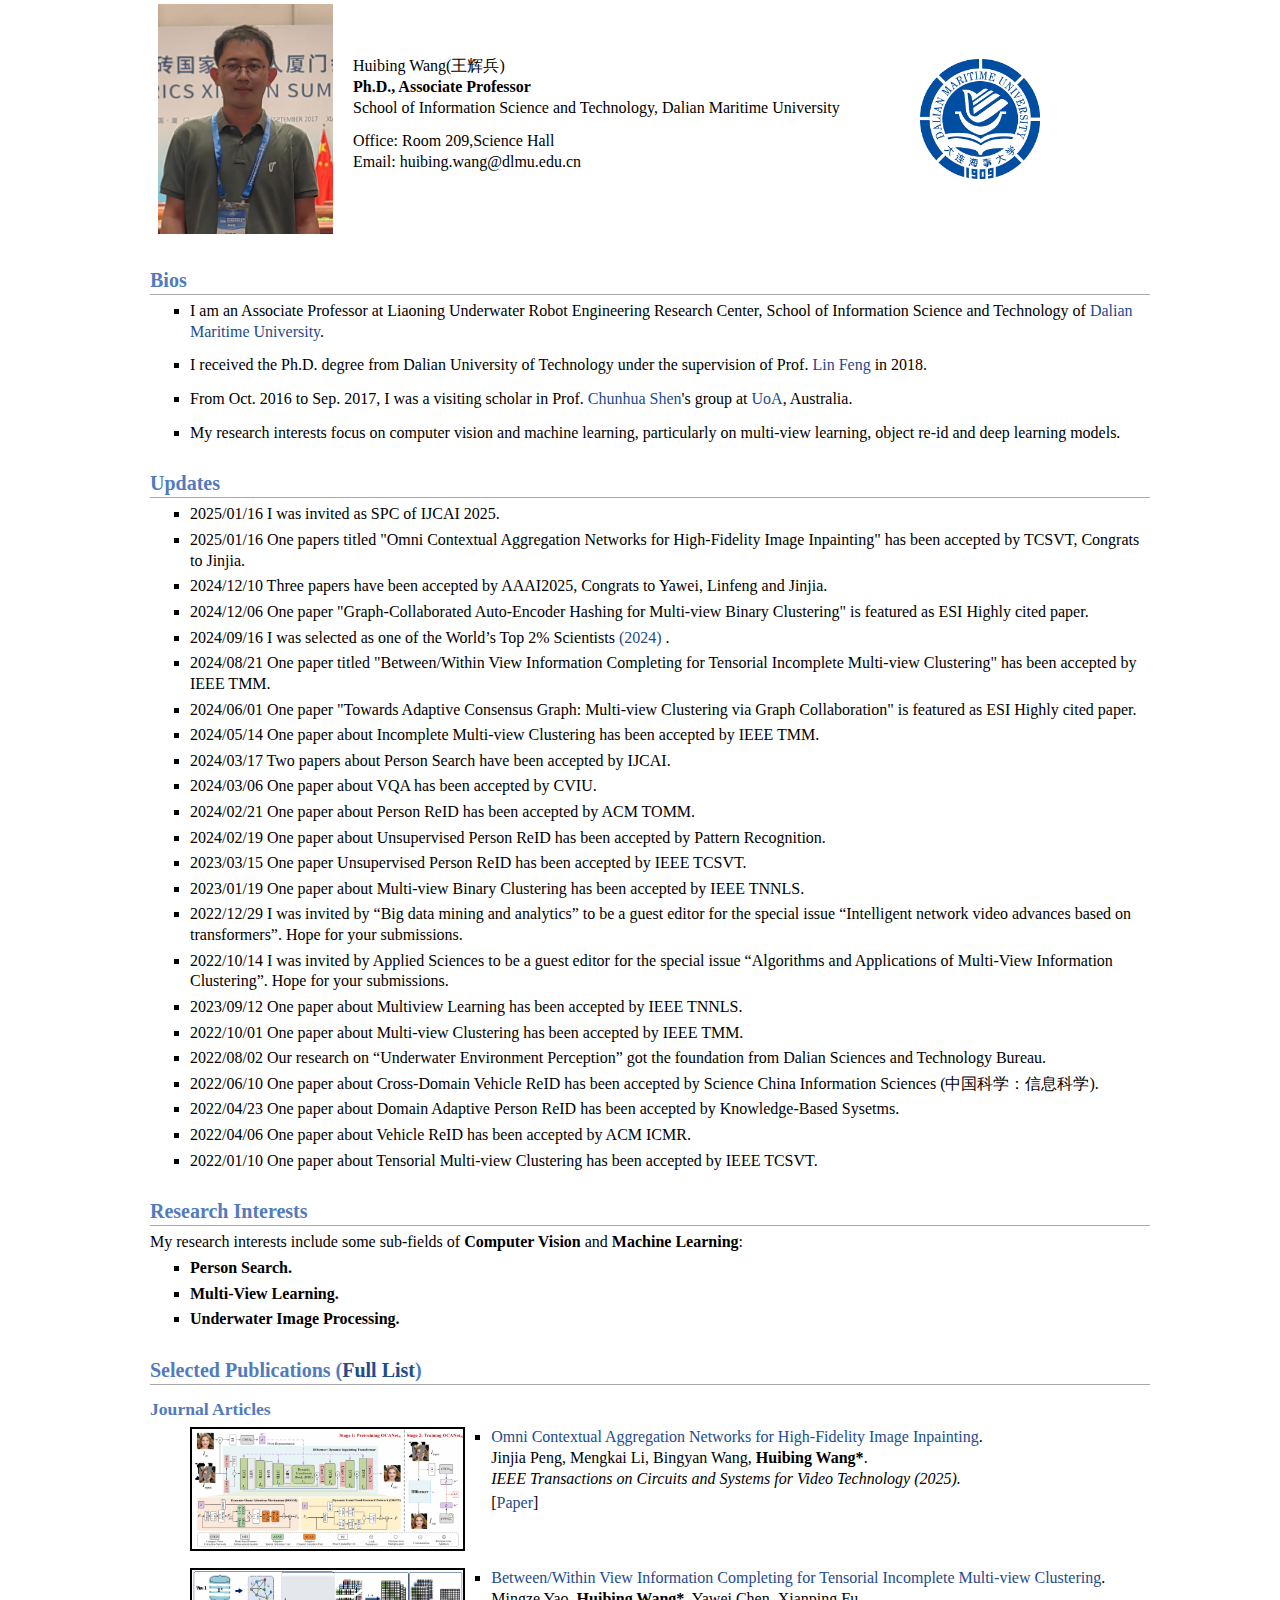
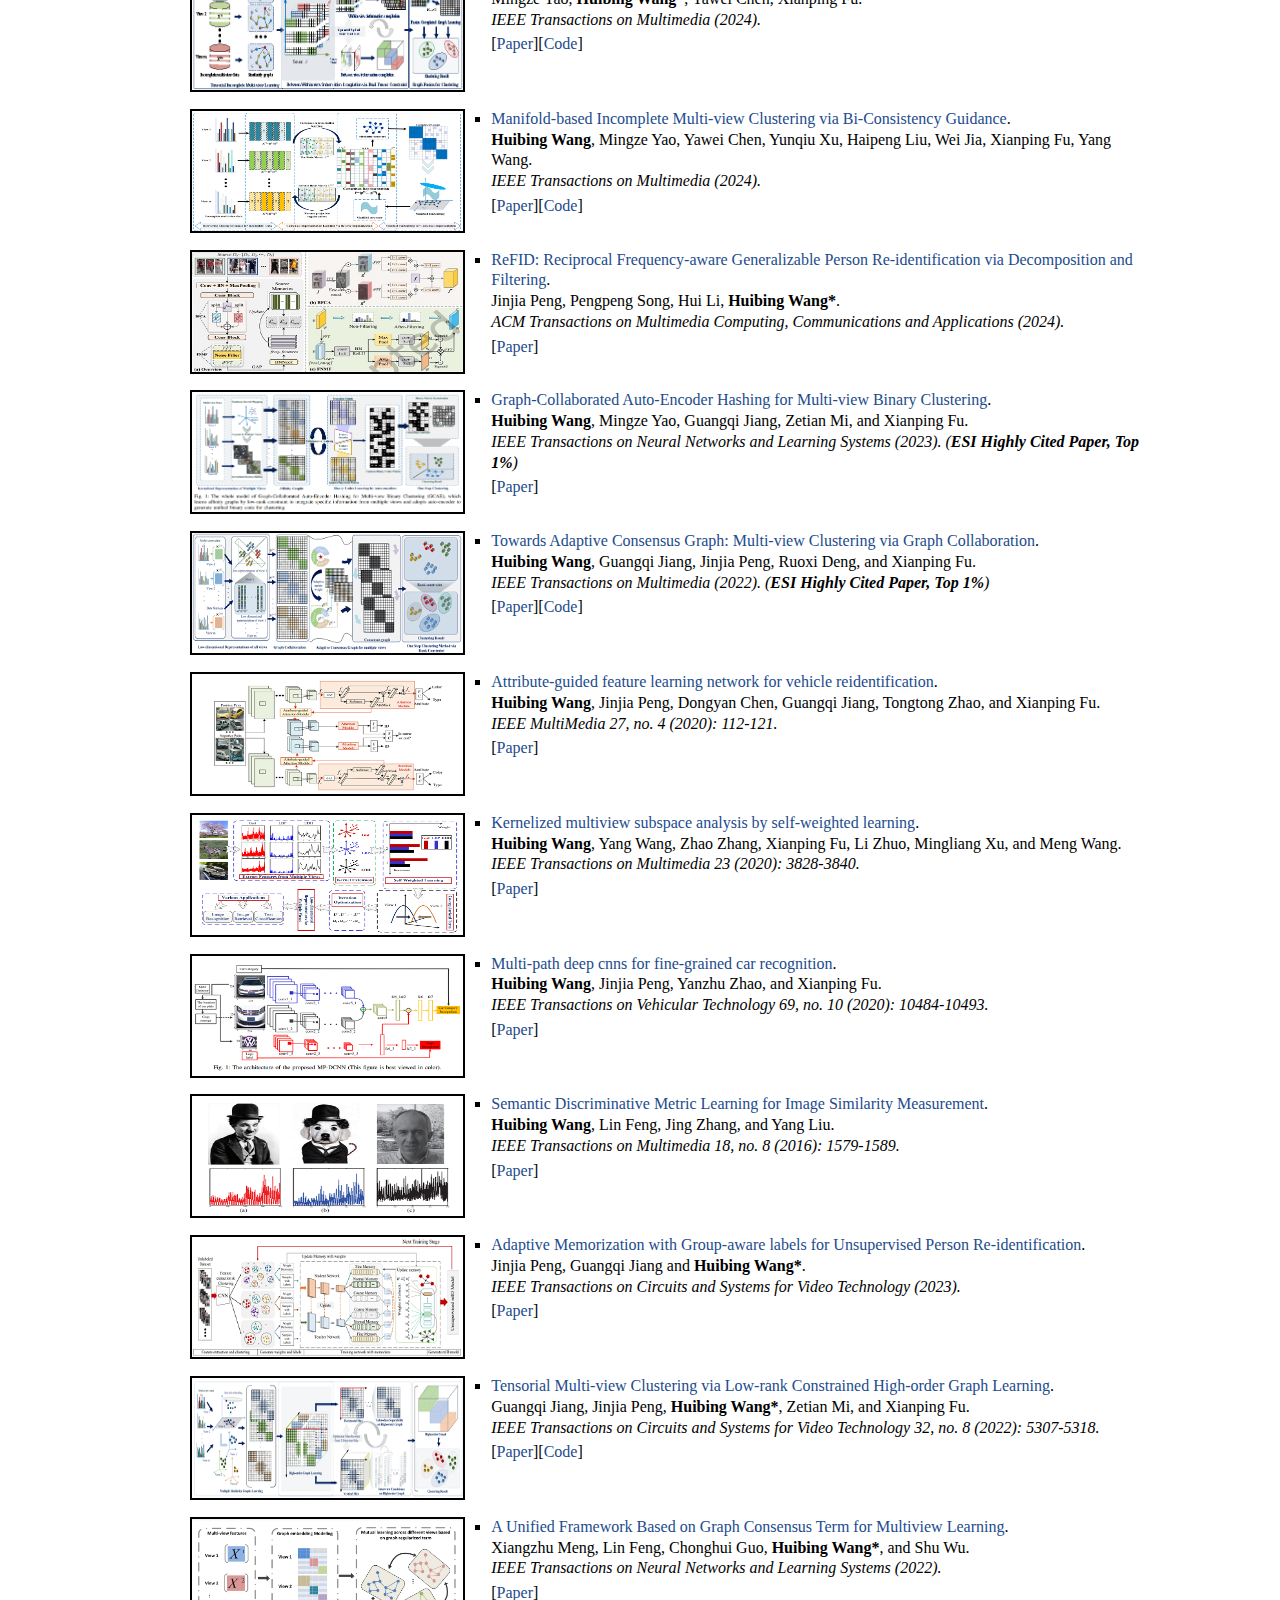
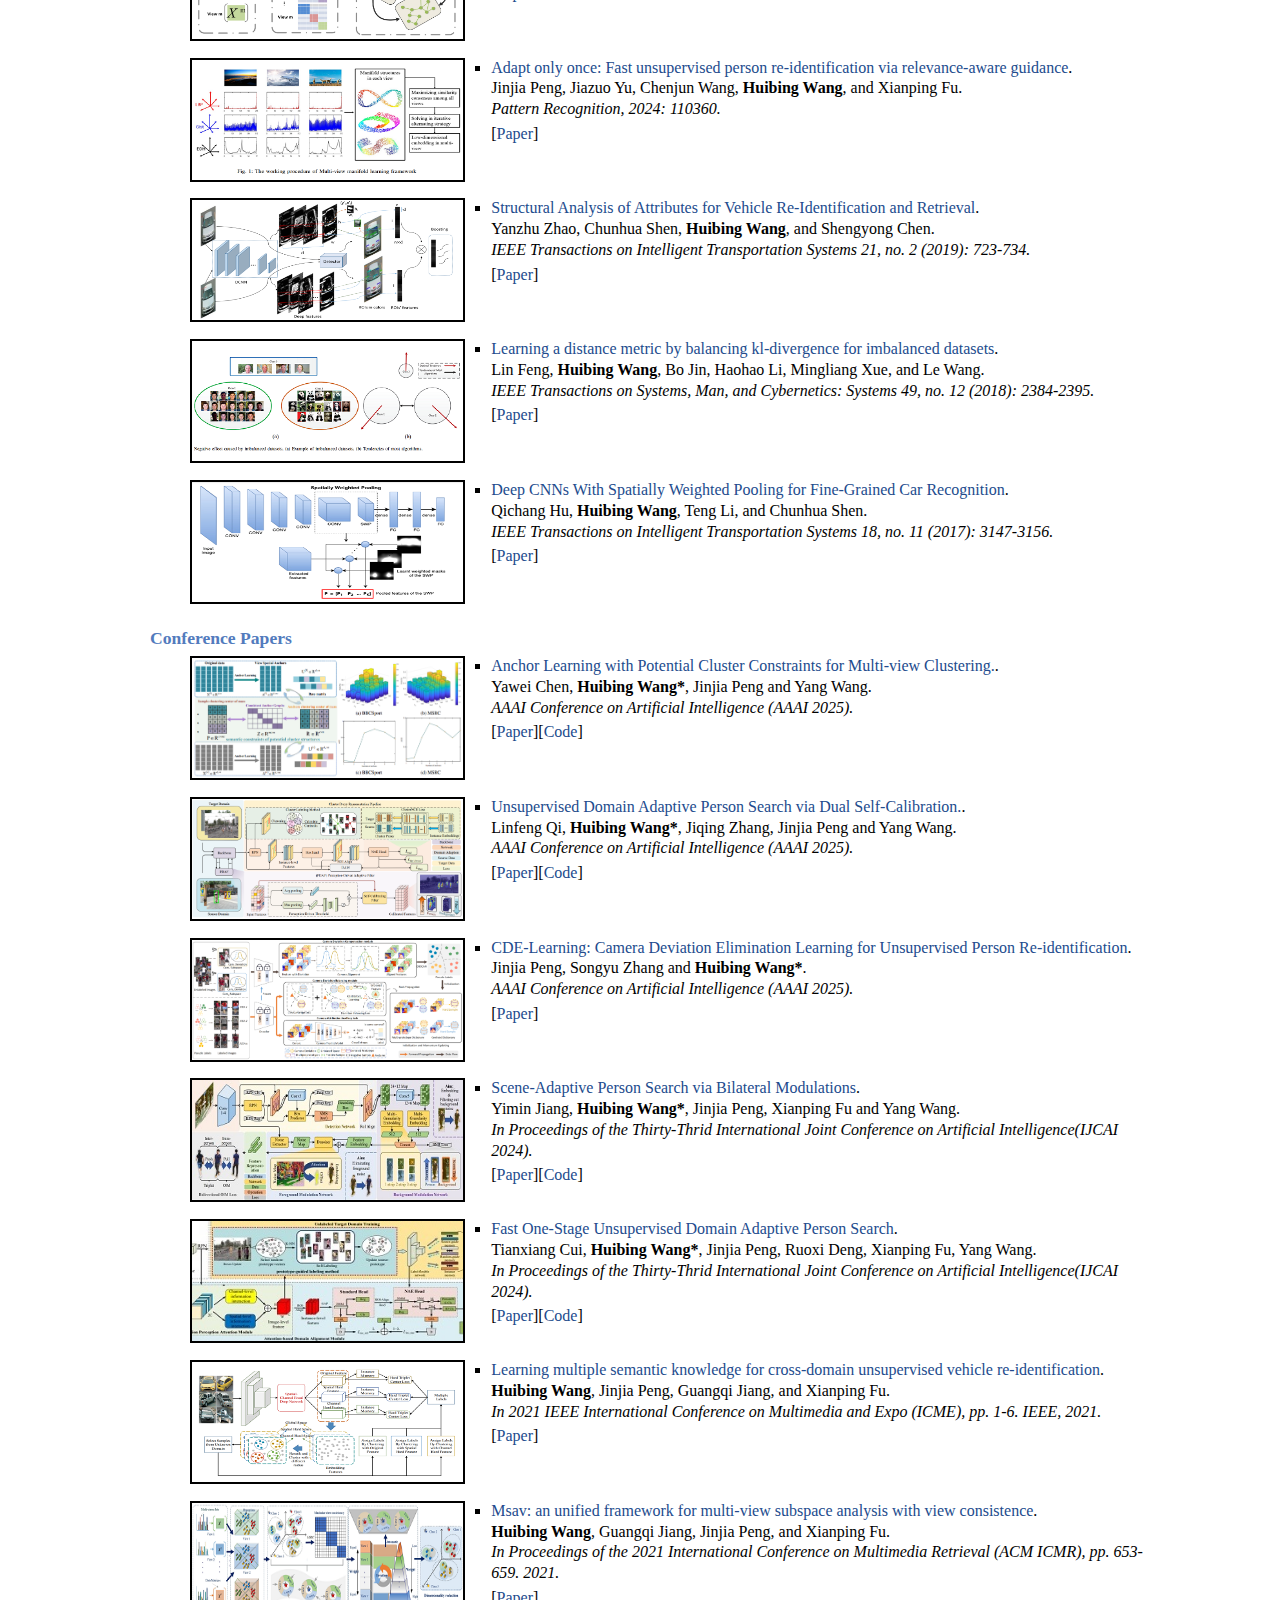
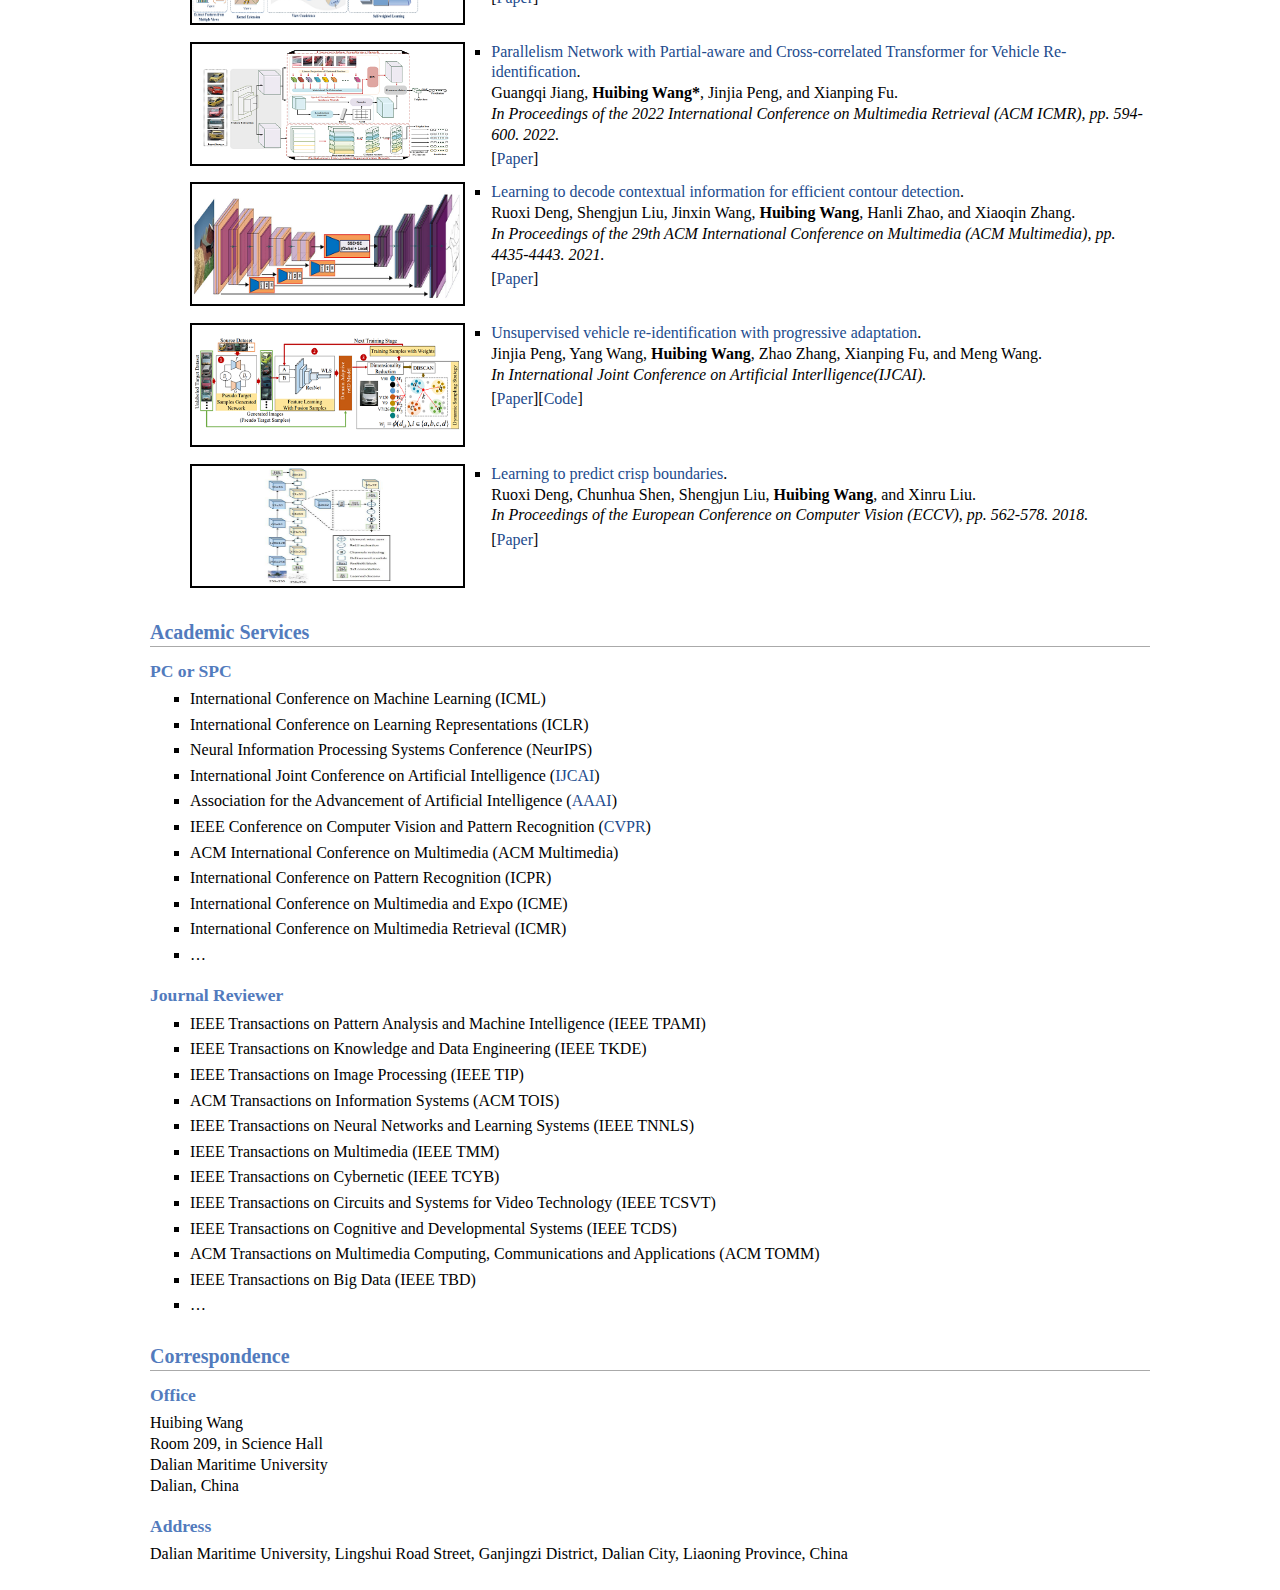
<file: index.html>
<!DOCTYPE html PUBLIC "-//W3C//DTD XHTML 1.1//EN"
  "http://www.w3.org/TR/xhtml11/DTD/xhtml11.dtd">
<html xmlns="http://www.w3.org/1999/xhtml" xml:lang="en">
<head>
<meta name="generator" content="jemdoc, see http://jemdoc.jaboc.net/" />
<meta http-equiv="Content-Type" content="text/html;charset=utf-8" />
<link rel="stylesheet" href="jemdoc.css" type="text/css" />
<title>Huibing Wang（王辉兵）</title>
</head>
<body>
<table summary="Table for page layout." id="tlayout">
<tr valign="top">
<!--td id="layout-menu">
<div class="menu-category">Huibing Wang</div>
<div class="menu-item"><a href="index.html" class="current">Home</a></div>
<div class="menu-category">Research</div>
<div class="menu-item"><a href="papers.html">Papers</a></div>
<div class="menu-item"><a href="Funding.html">Funding</a></div>
</td-->
<td id="layout-content">
<!--<div id="toptitle">-->
<!--h1>Huibing Wang（王辉兵）</h1-->
<!--</div>-->
<table class="imgtable"><tr>
    <td><img src="images/whb1.jpg" alt="wanghb" width="175px" height="230px" />&nbsp;</td>
    <td align="left"><p>Huibing Wang(王辉兵)<br />
        <b>Ph.D., Associate Professor</b><br />
        School of Information Science and Technology, Dalian Maritime University&nbsp;&nbsp;&nbsp;&nbsp;&nbsp;&nbsp;&nbsp;&nbsp;&nbsp;&nbsp;&nbsp;&nbsp;&nbsp;&nbsp;&nbsp;&nbsp;<br /></p>
        <p>Office: Room 209,Science Hall<br />
        Email: huibing.wang@dlmu.edu.cn<br /></p>
    </td>
    <td><a href="https://www.dlmu.edu.cn/"><img src="images/dlmu_logo.jpg" alt="dlhs" width="120px" height="120px" />&nbsp;</a></td>
</tr></table>

<h2>Bios</h2>
<ul>
<li><p>I am an Associate Professor at Liaoning Underwater Robot Engineering Research Center, School of Information Science and Technology of <a href="https://www.dlmu.edu.cn/">Dalian Maritime University</a>.</p>
</li>
</ul>
<ul>
<li><p>I received the Ph.D. degree from Dalian University of Technology under the supervision of Prof. <a href="http://faculty.dlut.edu.cn/fenglin/zh_CN/index.htm">Lin Feng</a> in 2018. </p>
</li>
</ul>
<ul>
<li><p>From Oct. 2016 to Sep. 2017, I was a visiting scholar in Prof. <a href="http://cs.adelaide.edu.au/~chhshen/">Chunhua Shen</a>'s group at <a href="https://www.adelaide.edu.au/">UoA</a>, Australia.</p>
</li>
</ul>
<ul>
<li><p>My research interests focus on computer vision and machine learning, particularly on multi-view learning, object re-id and deep learning models.</p>
</li>
</ul>







<h2>Updates</h2>
<ul>
  <li>
        <p>2025/01/16 I was invited as SPC of IJCAI 2025.</p>
    </li> 
  <li>
        <p>2025/01/16 One papers titled "Omni Contextual Aggregation Networks for High-Fidelity Image Inpainting" has been accepted by TCSVT, Congrats to Jinjia.</p>
    </li>
    <li>
        <p>2024/12/10 Three papers have been accepted by AAAI2025, Congrats to Yawei, Linfeng and Jinjia.</p>
    </li>
    <li>
        <p>2024/12/06 One paper "Graph-Collaborated Auto-Encoder Hashing for Multi-view Binary Clustering" is featured as ESI Highly cited paper.</p>
    </li>
    <li>
        <p>2024/09/16 I was selected as one of the World’s Top 2% Scientists <a href="https://elsevier.digitalcommonsdata.com/datasets/btchxktzyw/7">(2024) </a>.</p>
    </li>
    <li>
        <p>2024/08/21 One paper titled "Between/Within View Information Completing for Tensorial Incomplete Multi-view Clustering" has been accepted by IEEE TMM.</p>
    </li>
    <li>
        <p>2024/06/01 One paper "Towards Adaptive Consensus Graph: Multi-view Clustering via Graph Collaboration" is featured as ESI Highly cited paper.</p>
    </li>
    <li>
        <p>2024/05/14 One paper about Incomplete Multi-view Clustering has been accepted by IEEE TMM.</p>
    </li>
    <li>
        <p>2024/03/17 Two papers about Person Search have been accepted by IJCAI.</p>
    </li>
    <li>
        <p>2024/03/06 One paper about VQA has been accepted by CVIU.</p>
    </li>
    <li>
        <p>2024/02/21  One paper about Person ReID has been accepted by ACM TOMM.</p>
    </li>
    <li>
        <p>2024/02/19 One paper about Unsupervised Person ReID has been accepted by Pattern Recognition.</p>
    </li>
    <li>
        <p>2023/03/15 One paper Unsupervised Person ReID has been accepted by IEEE TCSVT.</p>
    </li>
    <li>
        <p>2023/01/19 One paper about Multi-view Binary Clustering has been accepted by IEEE TNNLS.</p>
    </li>
    <li>
        <p>2022/12/29 I was invited by “Big data mining and analytics” to be a guest editor for the special issue “Intelligent network video advances based on transformers”. Hope for your submissions.</p>
    </li>
    <li>
        <p>2022/10/14 I was invited by Applied Sciences to be a guest editor for the special issue “Algorithms and Applications of Multi-View Information Clustering”. Hope for your submissions.</p>
    </li>
    <li>
        <p>2023/09/12 One paper about Multiview Learning has been accepted by IEEE TNNLS. </p>
    </li>
    <li>
        <p>2022/10/01 One paper about Multi-view Clustering has been accepted by IEEE TMM. </p>
    </li>
    <li>
        <p>2022/08/02 Our research on “Underwater Environment Perception” got the foundation from Dalian Sciences and Technology Bureau.</p>
    </li>
    <li>
        <p>2022/06/10 One paper about Cross-Domain Vehicle ReID has been accepted by Science China Information Sciences (中国科学：信息科学).</p>
    </li>
    <li>
        <p>2022/04/23 One paper about Domain Adaptive Person ReID has been accepted by Knowledge-Based Sysetms. </p>
    </li>
    <li>
        <p>2022/04/06 One paper about Vehicle ReID has been accepted by ACM ICMR. </p>
    </li>
    <li>
        <p>2022/01/10 One paper about Tensorial Multi-view Clustering has been accepted by IEEE TCSVT. </p>
    </li>
</ul>


<h2>Research Interests</h2>
<p>My research interests include some sub-fields of <b>Computer Vision</b> and <b>Machine Learning</b>:</p>
<ul>
<li><p><b>Person Search.</b></p>
</li>
<li><p><b>Multi-View Learning.</b></p>
</li>
<li><p><b>Underwater Image Processing.</b></p>
</li>
</ul>



<h2>Selected Publications (<a href="papers.html">Full List</a>)</h2>
<h3>Journal Articles</h3>
   <ul class="publication">
        <div class="pub_img_bar"><img class="pub-img" src="images/tcsvt25-Jinjia.jpg" width=100% height="120px" style="border: 2px solid black"></div>
        <li style="margin-left: 30px; width: 85%;"><p><a href="">	Omni Contextual Aggregation Networks for High-Fidelity Image Inpainting</a>.
        <br />Jinjia Peng, Mengkai Li, Bingyan Wang, <b>Huibing Wang*</b>.
        <br /><i>IEEE Transactions on Circuits and Systems for Video Technology (2025). </i></p>
        [<a target="_blank" href="">Paper</a>]
        </li>
    </ul> 
  <ul class="publication">
        <div class="pub_img_bar"><img class="pub-img" src="images/tmm24-yao.jpg" width=100% height="120px" style="border: 2px solid black"></div>
        <li style="margin-left: 30px; width: 85%;"><p><a href="https://ieeexplore.ieee.org/document/10539269">	Between/Within View Information Completing for Tensorial Incomplete Multi-view Clustering</a>.
        <br />Mingze Yao, <b>Huibing Wang*</b>, Yawei Chen, Xianping Fu.
        <br /><i>IEEE Transactions on Multimedia (2024). </i></p>
        [<a target="_blank" href="https://ieeexplore.ieee.org/document/10539269">Paper</a>][<a target="_blank" href="https://github.com/whbdmu/BWIC-TIMC">Code</a>]
        </li>
    </ul> 
  <ul class="publication">
        <div class="pub_img_bar"><img class="pub-img" src="images/MIMB-TMM2024.png" width=100% height="120px" style="border: 2px solid black"></div>
        <li style="margin-left: 30px; width: 85%;"><p><a href="https://ieeexplore.ieee.org/document/10539269">Manifold-based Incomplete Multi-view Clustering via Bi-Consistency Guidance</a>.
        <br /><b>Huibing Wang</b>, Mingze Yao, Yawei Chen, Yunqiu Xu, Haipeng Liu, Wei Jia, Xianping Fu, Yang Wang.
        <br /><i>IEEE Transactions on Multimedia (2024). </i></p>
        [<a target="_blank" href="https://ieeexplore.ieee.org/document/10539269">Paper</a>][<a target="_blank" href="https://github.com/whbdmu/MIMB">Code</a>]
        </li>
    </ul>
    <ul class="publication">
        <div class="pub_img_bar"><img class="pub-img" src="images/p15.png" width=100% height="120px" style="border: 2px solid black"></div>
        <li style="margin-left: 30px; width: 85%;"><p><a href="https://dl.acm.org/doi/abs/10.1145/3643684">ReFID: Reciprocal Frequency-aware Generalizable Person Re-identification via Decomposition and Filtering</a>.
        <br />Jinjia Peng, Pengpeng Song, Hui Li, <b>Huibing Wang*</b>.
        <br /><i>ACM Transactions on Multimedia Computing, Communications and Applications (2024). </i></p>
        [<a target="_blank" href="https://dl.acm.org/doi/abs/10.1145/3643684">Paper</a>]
        </li>
    </ul>
    <ul class="publication">
        <div class="pub_img_bar"><img class="pub-img" src="images/p12.png" width=100% height="120px" style="border: 2px solid black"></div>
        <li style="margin-left: 30px; width: 85%;"><p><a href="https://ieeexplore.ieee.org/document/10032273">Graph-Collaborated Auto-Encoder Hashing for Multi-view Binary Clustering</a>.
        <br /><b>Huibing Wang</b>, Mingze Yao, Guangqi Jiang, Zetian Mi, and Xianping Fu.
        <br /><i>IEEE Transactions on Neural Networks and Learning Systems (2023).  (<b>ESI Highly Cited Paper, Top 1%</b>)</i></p></i></p>
        [<a target="_blank" href="https://arxiv.org/abs/2301.02484">Paper</a>]
        </li>
    </ul>
    <ul class="publication">
        <div class="pub_img_bar"><img class="pub-img" src="images/p11.png" width=100% height="120px" style="border: 2px solid black"></div>
        <li style="margin-left: 30px; width: 85%;"><p><a href="https://ieeexplore.ieee.org/abstract/document/9911691">Towards Adaptive Consensus Graph: Multi-view Clustering via Graph Collaboration</a>.
        <br /><b>Huibing Wang</b>, Guangqi Jiang, Jinjia Peng, Ruoxi Deng, and Xianping Fu.
        <br /><i>IEEE Transactions on Multimedia (2022). (<b>ESI Highly Cited Paper, Top 1%</b>)</i></p>
        [<a target="_blank" href="https://ieeexplore.ieee.org/abstract/document/9911691">Paper</a>][<a target="_blank" href="https://github.com/yolanda3212/MCGC">Code</a>]
        </li>
    </ul>
    <ul class="publication">
        <div class="pub_img_bar"><img class="pub-img" src="images/p3.png" width=100% height="120px" style="border: 2px solid black"></div>
        <li style="margin-left: 30px; width: 85%;"><p><a href="https://ieeexplore.ieee.org/abstract/document/9106791">Attribute-guided feature learning network for vehicle reidentification</a>.
        <br /><b>Huibing Wang</b>, Jinjia Peng, Dongyan Chen, Guangqi Jiang, Tongtong Zhao, and Xianping Fu.
        <br /><i>IEEE MultiMedia 27, no. 4 (2020): 112-121. </i></p>

        [<a target="_blank" href="https://ieeexplore.ieee.org/abstract/document/9106791">Paper</a>]
        </li>
    </ul>
    <ul class="publication">
        <div class="pub_img_bar"><img class="pub-img" src="images/p2.png" width=100% height="120px" style="border: 2px solid black"></div>
        <li style="margin-left: 30px; width: 85%;"><p><a href="https://ieeexplore.ieee.org/abstract/document/9229518">Kernelized multiview subspace analysis by self-weighted learning</a>.
        <br /><b>Huibing Wang</b>, Yang Wang, Zhao Zhang, Xianping Fu, Li Zhuo, Mingliang Xu, and Meng Wang.
        <br /><i>IEEE Transactions on Multimedia 23 (2020): 3828-3840. </i></p>

        [<a target="_blank" href="https://ieeexplore.ieee.org/abstract/document/9229518">Paper</a>]
        </li>
    </ul>
    <ul class="publication">
        <div class="pub_img_bar"><img class="pub-img" src="images/p7.png" width=100% height="120px" style="border: 2px solid black"></div>
        <li style="margin-left: 30px; width: 85%;"><p><a href="https://ieeexplore.ieee.org/abstract/document/9140403">Multi-path deep cnns for fine-grained car recognition</a>.
        <br /><b>Huibing Wang</b>, Jinjia Peng, Yanzhu Zhao, and Xianping Fu.
        <br /><i>IEEE Transactions on Vehicular Technology 69, no. 10 (2020): 10484-10493. </i></p>

        [<a target="_blank" href="https://ieeexplore.ieee.org/abstract/document/9140403">Paper</a>]
        </li>
    </ul>

    <ul class="publication">
        <div class="pub_img_bar"><img class="pub-img" src="images/p6.png" width=100% height="120px" style="border: 2px solid black"></div>
        <li style="margin-left: 30px; width: 85%;"><p><a href="https://ieeexplore.ieee.org/abstract/document/7470476">Semantic Discriminative Metric Learning for Image Similarity Measurement</a>.
        <br /><b>Huibing Wang</b>, Lin Feng, Jing Zhang, and Yang Liu.
        <br /><i>IEEE Transactions on Multimedia 18, no. 8 (2016): 1579-1589. </i></p>

        [<a target="_blank" href="https://ieeexplore.ieee.org/abstract/document/7470476">Paper</a>]
        </li>
    </ul>
    <ul class="publication">
        <div class="pub_img_bar"><img class="pub-img" src="images/p14.png" width=100% height="120px" style="border: 2px solid black"></div>
        <li style="margin-left: 30px; width: 85%;"><p><a href="https://ieeexplore.ieee.org/abstract/document/7470476">Adaptive Memorization with Group-aware labels for Unsupervised Person Re-identification</a>.
        <br />Jinjia Peng, Guangqi Jiang and <b>Huibing Wang*</b>.
        <br /><i>IEEE Transactions on Circuits and Systems for Video Technology (2023). </i></p>

        [<a target="_blank" href="https://ieeexplore.ieee.org/abstract/document/7470476">Paper</a>]
        </li>
    </ul>
    <ul class="publication">
        <div class="pub_img_bar"><img class="pub-img" src="images/c3.png" width=100% height="120px" style="border: 2px solid black"></div>
        <li style="margin-left: 30px; width: 85%;"><p><a href="https://ieeexplore.ieee.org/abstract/document/9684399">Tensorial Multi-view Clustering via Low-rank Constrained High-order Graph Learning</a>.
        <br />Guangqi Jiang, Jinjia Peng, <b>Huibing Wang*</b>, Zetian Mi, and Xianping Fu.
        <br /><i>IEEE Transactions on Circuits and Systems for Video Technology 32, no. 8 (2022): 5307-5318. </i></p>

        [<a target="_blank" href="https://ieeexplore.ieee.org/abstract/document/9684399">Paper</a>][<a target="_blank" href="https://github.com/yolanda3212/TMVC">Code</a>]
        </li>
    </ul>
    <ul class="publication">
        <div class="pub_img_bar"><img class="pub-img" src="images/p13.png" width=100% height="120px" style="border: 2px solid black"></div>
        <li style="margin-left: 30px; width: 85%;"><p><a href="https://ieeexplore.ieee.org/abstract/document/9887987">A Unified Framework Based on Graph Consensus Term for Multiview Learning</a>.
        <br />Xiangzhu Meng, Lin Feng, Chonghui Guo, <b>Huibing Wang*</b>, and Shu Wu.
        <br /><i>IEEE Transactions on Neural Networks and Learning Systems (2022). </i></p>
        [<a target="_blank" href="https://ieeexplore.ieee.org/abstract/document/9887987">Paper</a>]
        </li>
    </ul>
    <ul class="publication">
        <div class="pub_img_bar"><img class="pub-img" src="images/p10.png" width=100% height="120px" style="border: 2px solid black"></div>
        <li style="margin-left: 30px; width: 85%;"><p><a href="https://www.sciencedirect.com/science/article/abs/pii/S0950705120302094">Adapt only once: Fast unsupervised person re-identification via relevance-aware guidance</a>.
        <br />Jinjia Peng, Jiazuo Yu, Chenjun Wang, <b>Huibing Wang</b>, and Xianping Fu.
        <br /><i> Pattern Recognition, 2024: 110360. </i></p>

        [<a target="_blank" href="https://www.sciencedirect.com/science/article/abs/pii/S0950705120302094">Paper</a>]
        </li>
    </ul>
    <ul class="publication">
        <div class="pub_img_bar"><img class="pub-img" src="images/p4.png" width=100% height="120px" style="border: 2px solid black"></div>
        <li style="margin-left: 30px; width: 85%;"><p><a href="https://ieeexplore.ieee.org/abstract/document/8643580">Structural Analysis of Attributes for Vehicle Re-Identification and Retrieval</a>.
        <br />Yanzhu Zhao, Chunhua Shen, <b>Huibing Wang</b>, and Shengyong Chen.
        <br /><i>IEEE Transactions on Intelligent Transportation Systems 21, no. 2 (2019): 723-734. </i></p>

        [<a target="_blank" href="https://ieeexplore.ieee.org/abstract/document/8643580">Paper</a>]
        </li>
    </ul>
    <ul class="publication">
        <div class="pub_img_bar"><img class="pub-img" src="images/p5.png" width=100% height="120px" style="border: 2px solid black"></div>
        <li style="margin-left: 30px; width: 85%;"><p><a href="https://ieeexplore.ieee.org/abstract/document/8270375">Learning a distance metric by balancing kl-divergence for imbalanced datasets</a>.
        <br />Lin Feng, <b>Huibing Wang</b>, Bo Jin, Haohao Li, Mingliang Xue, and Le Wang.
        <br /><i>IEEE Transactions on Systems, Man, and Cybernetics: Systems 49, no. 12 (2018): 2384-2395. </i></p>

        [<a target="_blank" href="https://ieeexplore.ieee.org/abstract/document/8270375">Paper</a>]
        </li>
    </ul>
    <ul class="publication">
        <div class="pub_img_bar"><img class="pub-img" src="images/p1.png" width=100% height="120px" style="border: 2px solid black; "></div>
        <li style="margin-left: 30px; width: 85%;" ><p><a href="https://ieeexplore.ieee.org/document/7891907">Deep CNNs With Spatially Weighted Pooling for Fine-Grained Car Recognition</a>.
        <br />Qichang Hu, <b>Huibing Wang</b>, Teng Li, and Chunhua Shen.
        <br /><i>IEEE Transactions on Intelligent Transportation Systems 18, no. 11 (2017): 3147-3156.</i></p>

        [<a target="_blank" href="https://ieeexplore.ieee.org/document/7891907">Paper</a>]
        </li>
    </ul>

    <h3>Conference Papers</h3>
    <ul class="publication">
        <div class="pub_img_bar"><img class="pub-img" src="images/AAAI_25_Yawei.jpg" width=100% height="120px" style="border: 2px solid black"></div>
        <li style="margin-left: 30px; width: 85%;"><p><a href="">Anchor Learning with Potential Cluster Constraints for Multi-view Clustering.</a>.
        <br />Yawei Chen, <b> Huibing Wang*</b>, Jinjia Peng and Yang Wang.
        <br /><i>AAAI Conference on Artificial Intelligence (AAAI 2025).</i></p>

        [<a target="_blank" href="">Paper</a>][<a target="_blank" href="https://github.com/whbdmu/ALPC">Code</a>]
        </li>
    </ul>
    <ul class="publication">
        <div class="pub_img_bar"><img class="pub-img" src="images/AAAI_25_Linfeng.jpg" width=100% height="120px" style="border: 2px solid black"></div>
        <li style="margin-left: 30px; width: 85%;"><p><a href="">Unsupervised Domain Adaptive Person Search via Dual Self-Calibration.</a>.
        <br />Linfeng Qi, <b> Huibing Wang*</b>, Jiqing Zhang, Jinjia Peng and Yang Wang.
        <br /><i>AAAI Conference on Artificial Intelligence (AAAI 2025).</i></p>

        [<a target="_blank" href="">Paper</a>][<a target="_blank" href="https://github.com/whbdmu/DSCA">Code</a>]
        </li>
    </ul>
    <ul class="publication">
        <div class="pub_img_bar"><img class="pub-img" src="images/AAAI_25_Jinjia.jpg" width=100% height="120px" style="border: 2px solid black"></div>
        <li style="margin-left: 30px; width: 85%;"><p><a href="">CDE-Learning: Camera Deviation Elimination Learning for Unsupervised Person Re-identification</a>.
        <br />Jinjia Peng, Songyu Zhang and <b> Huibing Wang*</b>.
        <br /><i>AAAI Conference on Artificial Intelligence (AAAI 2025).</i></p>

        [<a target="_blank" href="">Paper</a>]
        </li>
    </ul>
    <ul class="publication">
        <div class="pub_img_bar"><img class="pub-img" src="images/c9.png" width=100% height="120px" style="border: 2px solid black"></div>
        <li style="margin-left: 30px; width: 85%;"><p><a href="https://www.ijcai.org/proceedings/2024/104">Scene-Adaptive Person Search via Bilateral Modulations</a>.
        <br />Yimin Jiang, <b>Huibing Wang*</b>, Jinjia Peng, Xianping Fu and Yang Wang.
        <br /><i>In Proceedings of the Thirty-Thrid International Joint Conference on Artificial Intelligence(IJCAI 2024).</i></p>

        [<a target="_blank" href="https://www.ijcai.org/proceedings/2024/0104.pdf">Paper</a>][<a target="_blank" href="https://github.com/whbdmu/SEAS">Code</a>]
        </li>
    </ul>
    <ul class="publication">
        <div class="pub_img_bar"><img class="pub-img" src="images/c8.png" width=100% height="120px" style="border: 2px solid black"></div>
        <li style="margin-left: 30px; width: 85%;"><p><a href="https://www.ijcai.org/proceedings/2024/79">Fast One-Stage Unsupervised Domain Adaptive Person Search</a>.
        <br />Tianxiang Cui, <b>Huibing Wang*</b>, Jinjia Peng, Ruoxi Deng, Xianping Fu, Yang Wang.
        <br /><i>In Proceedings of the Thirty-Thrid International Joint Conference on Artificial Intelligence(IJCAI 2024). </i></p>

        [<a target="_blank" href="https://www.ijcai.org/proceedings/2024/0079.pdf">Paper</a>][<a target="_blank" href="https://github.com/whbdmu/FOUS">Code</a>]
        </li>
    </ul>
    <ul class="publication">
        <div class="pub_img_bar"><img class="pub-img" src="images/c2.png" width=100% height="120px" style="border: 2px solid black"></div>
        <li style="margin-left: 30px; width: 85%;"><p><a href="https://ieeexplore.ieee.org/abstract/document/9428440">Learning multiple semantic knowledge for cross-domain unsupervised vehicle re-identification</a>.
        <br /><b>Huibing Wang</b>, Jinjia Peng, Guangqi Jiang, and Xianping Fu.
        <br /><i>In 2021 IEEE International Conference on Multimedia and Expo (ICME), pp. 1-6. IEEE, 2021. </i></p>

        [<a target="_blank" href="https://ieeexplore.ieee.org/abstract/document/9428440">Paper</a>]
        </li>
    </ul>
    <ul class="publication">
        <div class="pub_img_bar"><img class="pub-img" src="images/p9.png" width=100% height="120px" style="border: 2px solid black"></div>
        <li style="margin-left: 30px; width: 85%;"><p><a href="https://dl.acm.org/doi/abs/10.1145/3460426.3463669">Msav: an unified framework for multi-view subspace analysis with view consistence</a>.
        <br /><b>Huibing Wang</b>, Guangqi Jiang, Jinjia Peng, and Xianping Fu.
        <br /><i>In Proceedings of the 2021 International Conference on Multimedia Retrieval (ACM ICMR), pp. 653-659. 2021. </i></p>

        [<a target="_blank" href="https://dl.acm.org/doi/abs/10.1145/3460426.3463669">Paper</a>]
        </li>
    </ul>
    <ul class="publication">
        <div class="pub_img_bar"><img class="pub-img" src="images/c4.png" width=100% height="120px" style="border: 2px solid black"></div>
        <li style="margin-left: 30px; width: 85%;"><p><a href="https://dl.acm.org/doi/abs/10.1145/3512527.3531412">Parallelism Network with Partial-aware and Cross-correlated Transformer for Vehicle Re-identification</a>.
        <br />Guangqi Jiang, <b>Huibing Wang*</b>, Jinjia Peng, and Xianping Fu.
        <br /><i>In Proceedings of the 2022 International Conference on Multimedia Retrieval (ACM ICMR), pp. 594-600. 2022. </i></p>

        [<a target="_blank" href="https://dl.acm.org/doi/abs/10.1145/3512527.3531412">Paper</a>]
        </li>
    </ul>
    <ul class="publication">
        <div class="pub_img_bar"><img class="pub-img" src="images/c6.png" width=100% height="120px" style="border: 2px solid black"></div>
        <li style="margin-left: 30px; width: 85%;"><p><a href="https://dl.acm.org/doi/abs/10.1145/3474085.3475593">Learning to decode contextual information for efficient contour detection</a>.
        <br />Ruoxi Deng, Shengjun Liu, Jinxin Wang, <b>Huibing Wang</b>, Hanli Zhao, and Xiaoqin Zhang.
        <br /><i>In Proceedings of the 29th ACM International Conference on Multimedia (ACM Multimedia), pp. 4435-4443. 2021.</i></p>

        [<a target="_blank" href="https://dl.acm.org/doi/abs/10.1145/3474085.3475593">Paper</a>]
        </li>
    </ul>
    <ul class="publication">
        <div class="pub_img_bar"><img class="pub-img" src="images/c5.png" width=100% height="120px" style="border: 2px solid black"></div>
        <li style="margin-left: 30px; width: 85%;"><p><a href="https://arxiv.org/abs/2006.11486">Unsupervised vehicle re-identification with progressive adaptation</a>.
        <br />Jinjia Peng, Yang Wang, <b>Huibing Wang</b>, Zhao Zhang, Xianping Fu, and Meng Wang.
        <br /><i>In International Joint Conference on Artificial Interlligence(IJCAI).</i></p>
        [<a target="_blank" href="https://arxiv.org/abs/2006.11486">Paper</a>][<a target="_blank" href="https://github.com/whbdmu/PAL">Code</a>]
        </li>
    </ul>
    <ul class="publication">
        <div class="pub_img_bar"><img class="pub-img" src="images/c1.png" width=100% height="120px" style="border: 2px solid black"></div>
        <li style="margin-left: 30px; width: 85%;"><p><a href="https://openaccess.thecvf.com/content_ECCV_2018/html/Ruoxi_Deng_Learning_to_Predict_ECCV_2018_paper.html">Learning to predict crisp boundaries</a>.
        <br />Ruoxi Deng, Chunhua Shen, Shengjun Liu, <b>Huibing Wang</b>, and Xinru Liu.
        <br /><i>In Proceedings of the European Conference on Computer Vision (ECCV), pp. 562-578. 2018. </i></p>
        [<a target="_blank" href="https://openaccess.thecvf.com/content_ECCV_2018/html/Ruoxi_Deng_Learning_to_Predict_ECCV_2018_paper.html">Paper</a>]
        </li>
    </ul>

<h2>Academic Services</h2>

<h3>PC or SPC</h3>
<ul>
    <li><p>International Conference on Machine Learning (ICML)</p>
    </li>   
    <li><p>International Conference on Learning Representations (ICLR)</p>
    </li>  
    <li><p>Neural Information Processing Systems Conference (NeurIPS)</p>
    </li>
    <li><p>International Joint Conference on Artificial Intelligence (<a target="_blank" href="https://www.ijcai.org/">IJCAI</a>)</p>
    </li>
    <li><p>Association for the Advancement of Artificial Intelligence (<a target="_blank" href="https://aaai.org/">AAAI</a>)</p>
    </li>
    <li><p>IEEE Conference on Computer Vision and Pattern Recognition (<a target="_blank" href="https://cvpr.thecvf.com/">CVPR</a>)</p>
    </li>
    <li><p>ACM International Conference on Multimedia (ACM Multimedia)</p>
    </li>
    <li><p>International Conference on Pattern Recognition (ICPR)</p>
    </li>
    <li><p>International Conference on Multimedia and Expo (ICME)</p>
    </li>
    <li><p>International Conference on Multimedia Retrieval (ICMR)</p>
    </li>
<li><p>…</p>
</li>
</ul>
<h3>Journal Reviewer</h3>
<ul>
    <li><p>IEEE Transactions on Pattern Analysis and Machine Intelligence (IEEE TPAMI)</p>
    </li>
    <li><p>IEEE Transactions on Knowledge and Data Engineering (IEEE TKDE)</p>
    </li>
    <li><p>IEEE Transactions on Image Processing (IEEE TIP)</p>
    </li>
    <li><p>ACM Transactions on Information Systems (ACM TOIS)</p>
    </li>
    <li><p>IEEE Transactions on Neural Networks and Learning Systems (IEEE TNNLS)</p>
    </li>
    <li><p>IEEE Transactions on Multimedia (IEEE TMM)</p>
    </li>
    <li><p>IEEE Transactions on Cybernetic (IEEE TCYB)</p>
    </li>
    <li><p>IEEE Transactions on Circuits and Systems for Video Technology (IEEE TCSVT)</p>
    </li>
    <li><p>IEEE Transactions on Cognitive and Developmental Systems (IEEE TCDS)</p>
    </li>
    <li><p>ACM Transactions on Multimedia Computing, Communications and Applications (ACM TOMM)</p>
    </li>
    <li><p>IEEE Transactions on Big Data (IEEE TBD)</p>
    </li>
    <li><p>…</p>
    </li>
</ul>



<h2>Correspondence</h2>
<h3>Office</h3>
<p>Huibing Wang<br />
Room 209, in Science Hall<br />
Dalian Maritime University <br />
Dalian, China</p>
<h3>Address</h3>
<p>Dalian Maritime University, Lingshui Road Street, Ganjingzi District, Dalian City, Liaoning Province, China</p>
</td>
</tr>
</table>
</body>
</html>
</file>
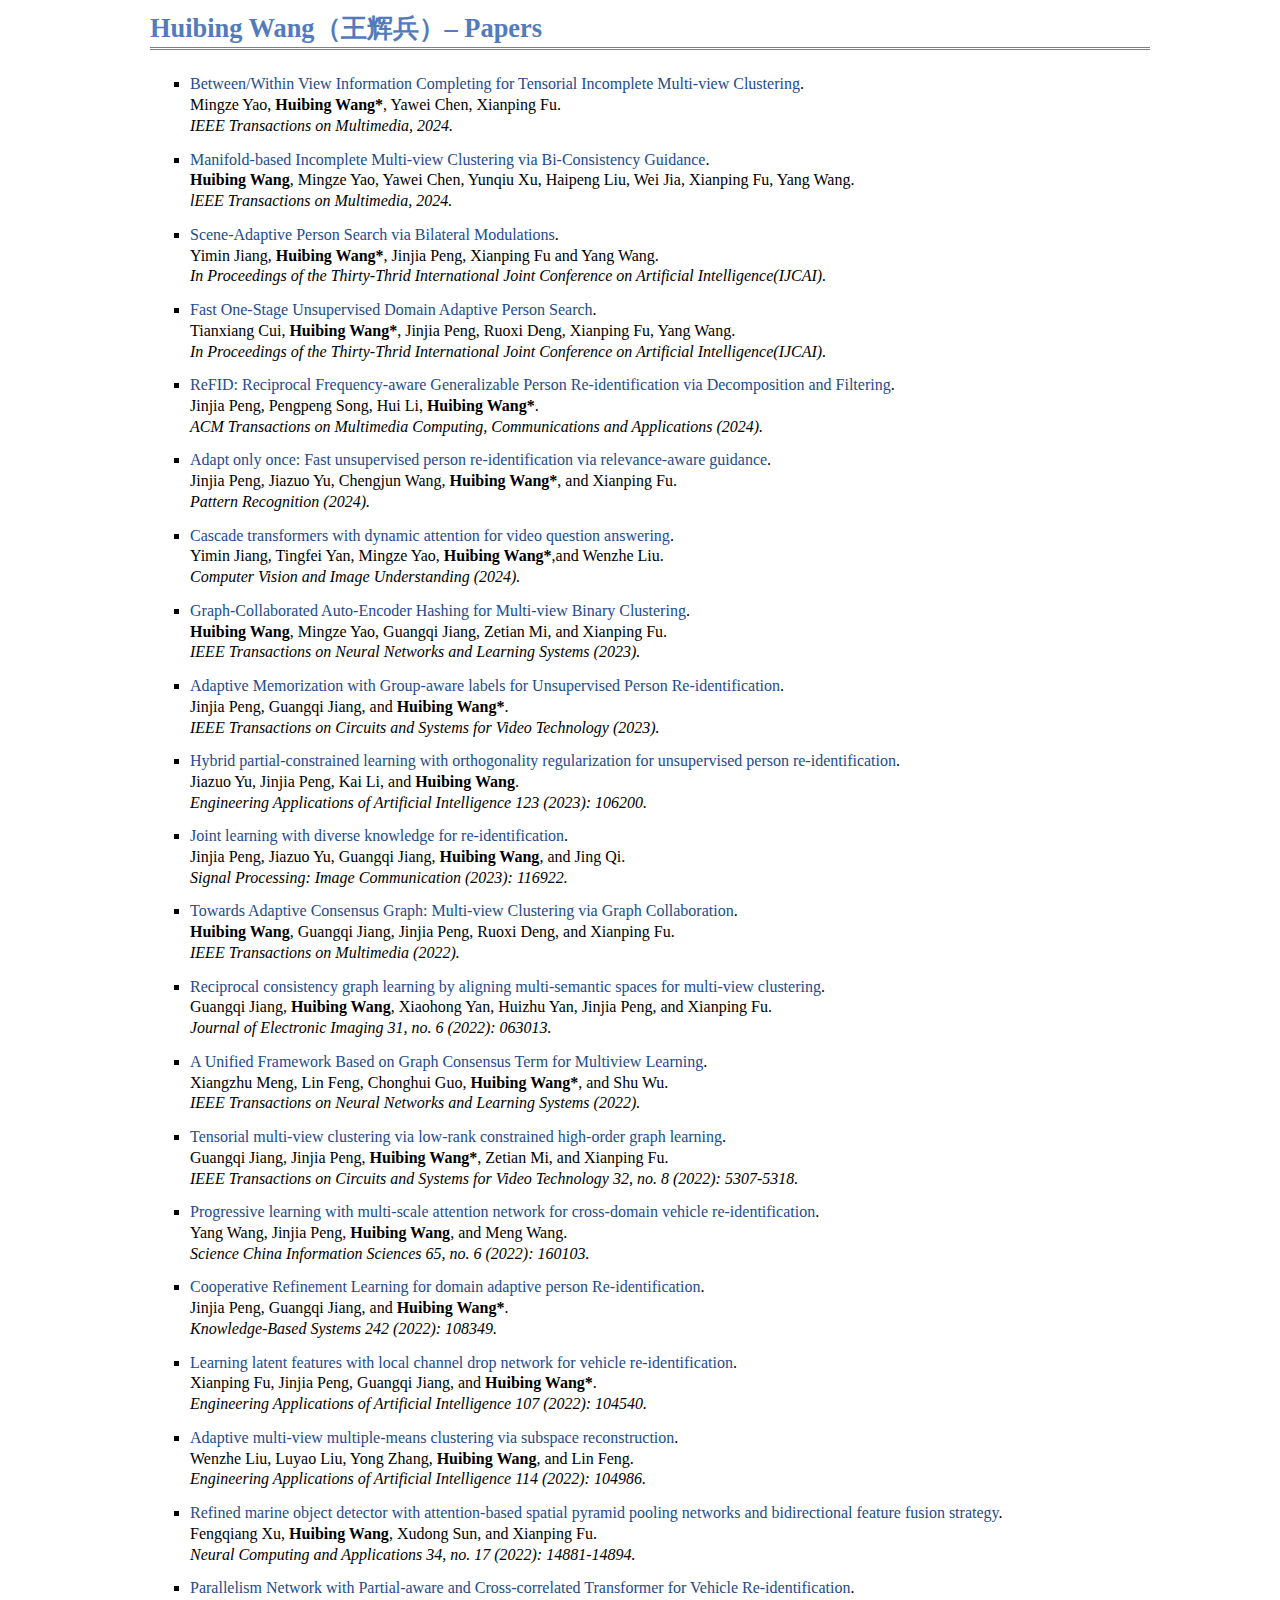
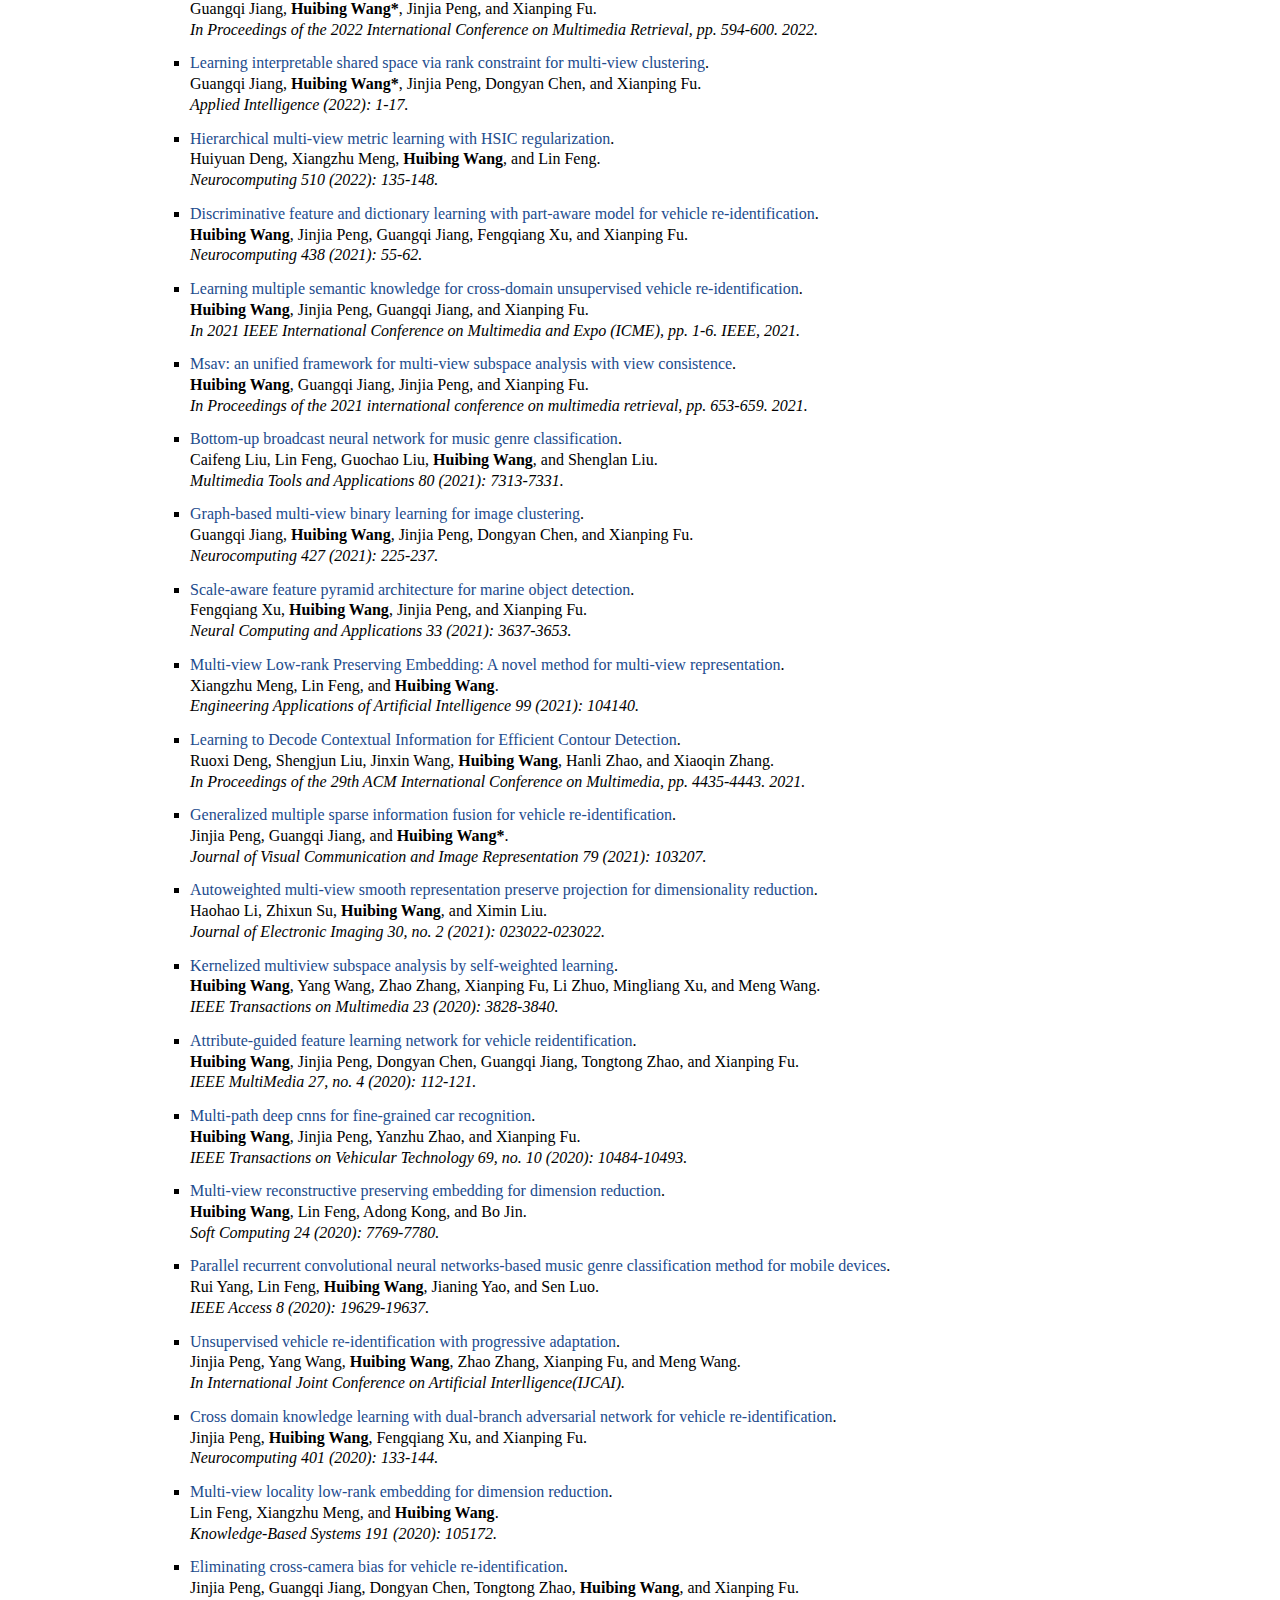
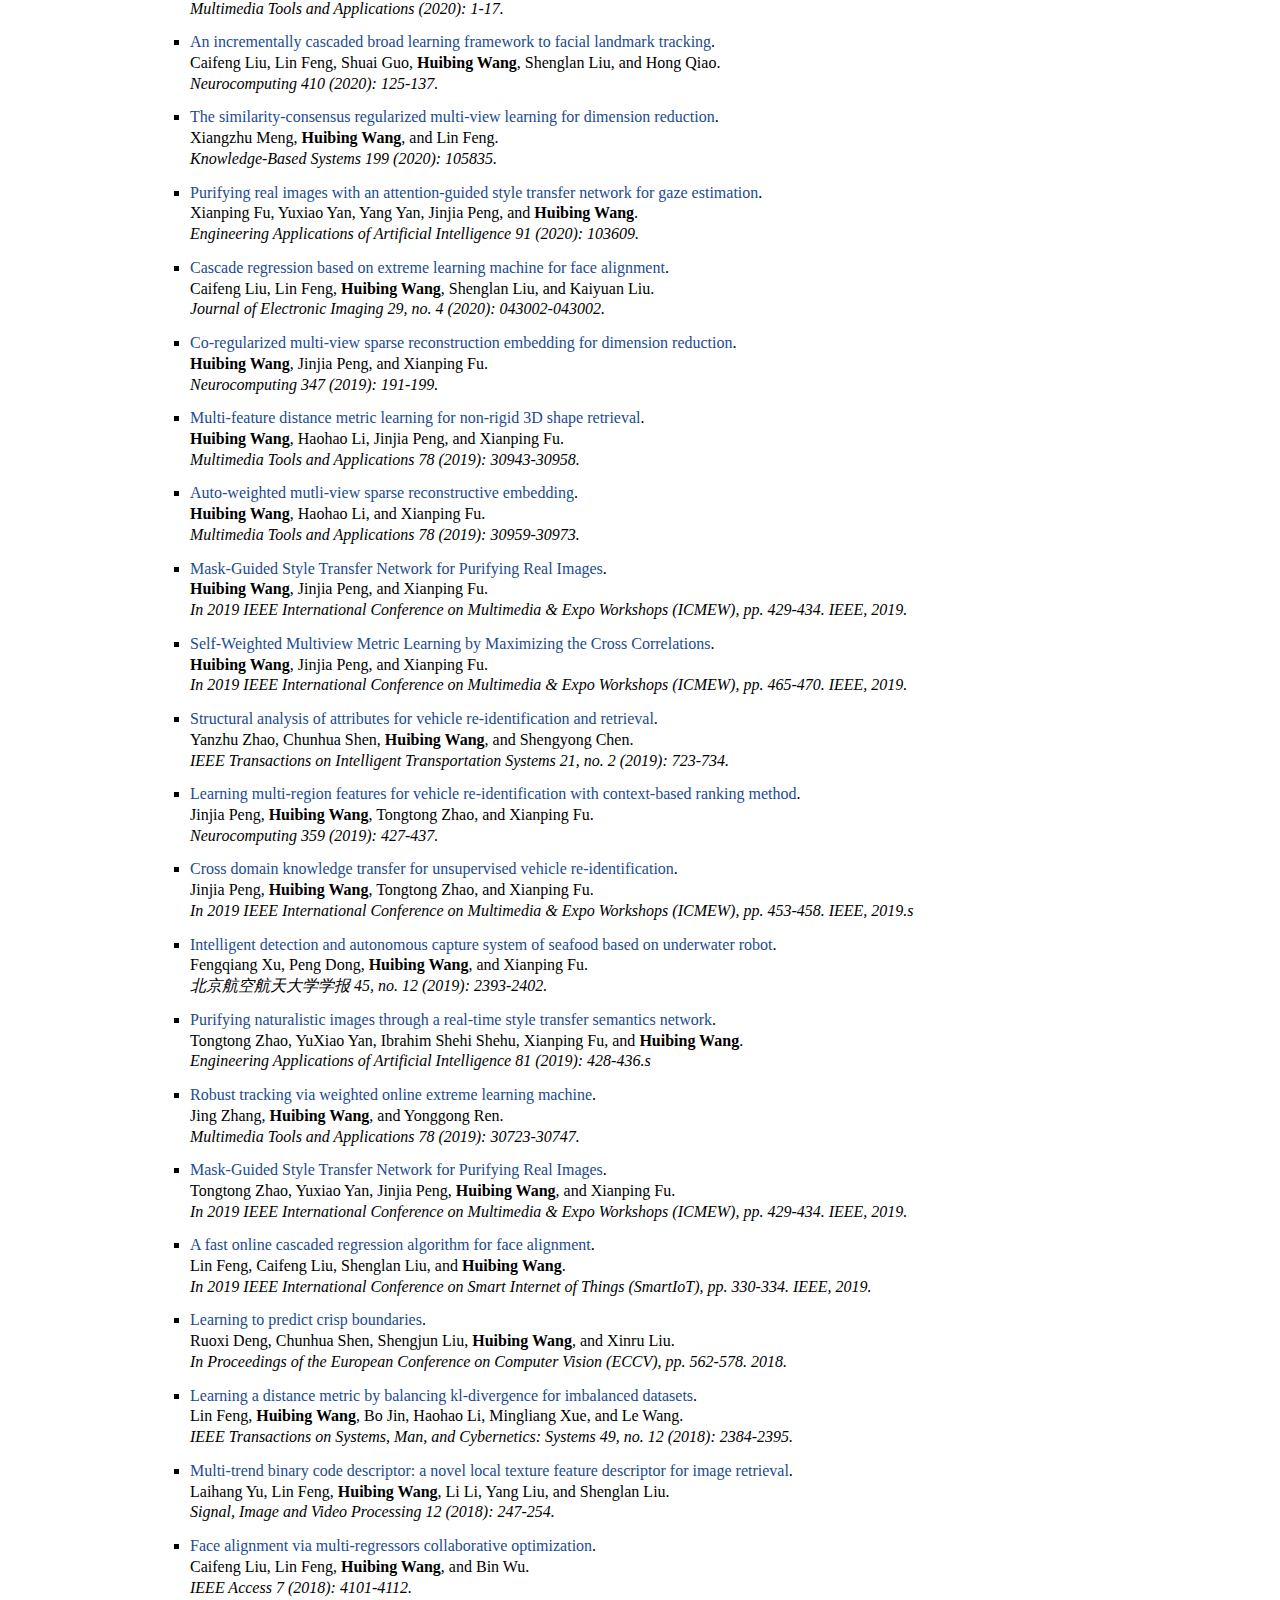
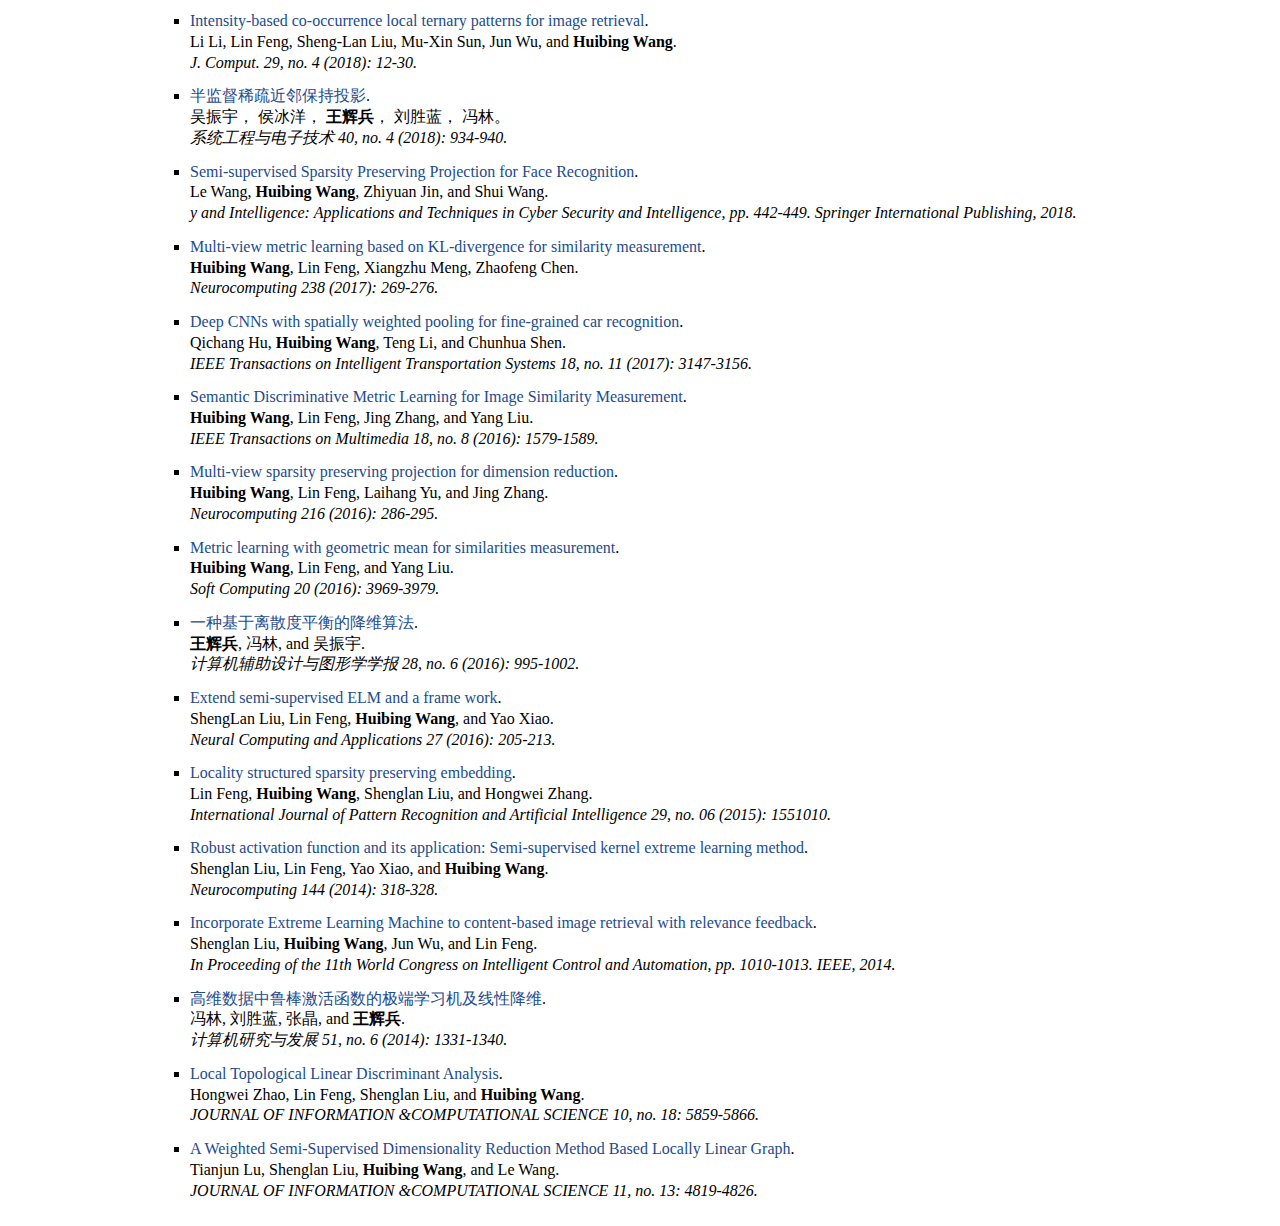
<file: papers.html>
<!DOCTYPE html PUBLIC "-//W3C//DTD XHTML 1.1//EN"
  "http://www.w3.org/TR/xhtml11/DTD/xhtml11.dtd">
<html xmlns="http://www.w3.org/1999/xhtml" xml:lang="en">
<head>
    <meta name="generator" content="jemdoc, see http://jemdoc.jaboc.net/" />
    <meta http-equiv="Content-Type" content="text/html;charset=utf-8" />
    <link rel="stylesheet" href="jemdoc.css" type="text/css" />
    <title>Huibing Wang（王辉兵）&ndash; Papers</title>
</head>
<body>
<table summary="Table for page layout." id="tlayout">
<tr valign="top">
<!--    <td id="layout-menu">-->
<!--    <div class="menu-category">Huibing Wang</div>-->
<!--    <div class="menu-item"><a href="index.html">Home</a></div>-->
<!--    <div class="menu-category">Research</div>-->
<!--    <div class="menu-item"><a href="papers.html" class="current">Papers</a></div>-->
<!--    <div class="menu-item"><a href="Funding.html">Funding</a></div>-->
<!--    </td>-->
    <td id="layout-content">
    <div id="toptitle">
    <h1>Huibing Wang（王辉兵）&ndash; Papers</h1>
    </div>
      <ul>
        <li><p><a href="">	Between/Within View Information Completing for Tensorial Incomplete Multi-view Clustering</a>.
            <br />Mingze Yao, <b>Huibing Wang*</b>, Yawei Chen, Xianping Fu.
            <br /><i>IEEE Transactions on Multimedia, 2024. </i>
        </li>
      </ul>
      <ul>
        <li><p><a href="">Manifold-based Incomplete Multi-view Clustering via Bi-Consistency Guidance</a>.
            <br /><b>Huibing Wang</b>, Mingze Yao, Yawei Chen, Yunqiu Xu, Haipeng Liu, Wei Jia, Xianping Fu, Yang Wang.
            <br /><i>lEEE Transactions on Multimedia, 2024. </i>
        </li>
      </ul>
      <ul>
        <li><p><a href="https://dl.acm.org/doi/abs/10.1145/3643684">
                Scene-Adaptive Person Search via Bilateral Modulations</a>.
            <br />Yimin Jiang, <b>Huibing Wang*</b>, Jinjia Peng, Xianping Fu and Yang Wang.
            <br /><i>In Proceedings of the Thirty-Thrid International Joint Conference on Artificial Intelligence(IJCAI). </i>
        </li>
      </ul>
      <ul>
        <li><p><a href="">
                Fast One-Stage Unsupervised Domain Adaptive Person Search</a>.
            <br />Tianxiang Cui, <b>Huibing Wang*</b>, Jinjia Peng, Ruoxi Deng, Xianping Fu, Yang Wang.
            <br /><i>In Proceedings of the Thirty-Thrid International Joint Conference on Artificial Intelligence(IJCAI). </i>
        </li>
      </ul>
      <ul>
        <li><p><a href="https://dl.acm.org/doi/abs/10.1145/3643684">
                ReFID: Reciprocal Frequency-aware Generalizable Person Re-identification via Decomposition and Filtering</a>.
            <br />Jinjia Peng, Pengpeng Song, Hui Li, <b>Huibing Wang*</b>.
            <br /><i>ACM Transactions on Multimedia Computing, Communications and Applications (2024). </i>
        </li>
      </ul>
      <ul>
        <li><p><a href="https://www.sciencedirect.com/science/article/abs/pii/S0031320324001110">
                Adapt only once: Fast unsupervised person re-identification via relevance-aware guidance</a>.
            <br />Jinjia Peng, Jiazuo Yu, Chengjun Wang, <b>Huibing Wang*</b>, and Xianping Fu.
            <br /><i>Pattern Recognition (2024). </i>
        </li>
      </ul>
      <ul>
        <li><p><a href="https://www.sciencedirect.com/science/article/abs/pii/S107731422400064X">
                Cascade transformers with dynamic attention for video question answering</a>.
            <br />Yimin Jiang, Tingfei Yan, Mingze Yao, <b>Huibing Wang*</b>,and Wenzhe Liu.
            <br /><i> Computer Vision and Image Understanding (2024). </i>
        </li>
      </ul>
      <ul>
          <li><p><a href="https://arxiv.org/abs/2301.02484">
                  Graph-Collaborated Auto-Encoder Hashing for Multi-view Binary Clustering</a>.
              <br /><b>Huibing Wang</b>, Mingze Yao, Guangqi Jiang, Zetian Mi, and Xianping Fu.
              <br /><i>IEEE Transactions on Neural Networks and Learning Systems (2023). </i>
          </li>
      </ul>
      <ul>
          <li><p><a href="https://ieeexplore.ieee.org/abstract/document/10077431">
                  Adaptive Memorization with Group-aware labels for Unsupervised Person Re-identification</a>.
              <br />Jinjia Peng, Guangqi Jiang, and <b>Huibing Wang*</b>.
              <br /><i>IEEE Transactions on Circuits and Systems for Video Technology (2023). </i>
          </li>
      </ul>
      <ul>
          <li><p><a href="https://www.sciencedirect.com/science/article/abs/pii/S0952197623003846">
                  Hybrid partial-constrained learning with orthogonality regularization for unsupervised person re-identification</a>.
              <br />Jiazuo Yu, Jinjia Peng, Kai Li, and <b>Huibing Wang</b>.
              <br /><i>Engineering Applications of Artificial Intelligence 123 (2023): 106200.</i>
          </li>
      </ul>
      <ul>
          <li><p><a href="https://www.sciencedirect.com/science/article/abs/pii/S0923596523000048">
              Joint learning with diverse knowledge for re-identification</a>.
          <br />Jinjia Peng, Jiazuo Yu, Guangqi Jiang, <b>Huibing Wang</b>, and Jing Qi.
          <br /><i>Signal Processing: Image Communication (2023): 116922. </i>
          </li>
      </ul>
      <ul>
          <li><p><a href="https://ieeexplore.ieee.org/abstract/document/9911691">
              Towards Adaptive Consensus Graph: Multi-view Clustering via Graph Collaboration</a>.
          <br /><b>Huibing Wang</b>, Guangqi Jiang, Jinjia Peng, Ruoxi Deng, and Xianping Fu.
          <br /><i>IEEE Transactions on Multimedia (2022). </i>
          </li>
      </ul>
        <ul>
            <li><p><a href="https://www.spiedigitallibrary.org/journals/journal-of-electronic-imaging/volume-31/issue-6/063013/Reciprocal-consistency-graph-learning-by-aligning-multi-semantic-spaces-for/10.1117/1.JEI.31.6.063013.short">
                Reciprocal consistency graph learning by aligning multi-semantic spaces for multi-view clustering</a>.
            <br />Guangqi Jiang, <b>Huibing Wang</b>, Xiaohong Yan, Huizhu Yan, Jinjia Peng, and Xianping Fu.
            <br /><i>Journal of Electronic Imaging 31, no. 6 (2022): 063013. </i>
            </li>
        </ul>
        <ul>
            <li><p><a href="https://ieeexplore.ieee.org/abstract/document/9887987">
                A Unified Framework Based on Graph Consensus Term for Multiview Learning</a>.
            <br />Xiangzhu Meng, Lin Feng, Chonghui Guo, <b>Huibing Wang*</b>, and Shu Wu.
            <br /><i>IEEE Transactions on Neural Networks and Learning Systems (2022). </i>
            </li>
        </ul>
        <ul>
            <li><p><a href="https://ieeexplore.ieee.org/abstract/document/9684399">
                Tensorial multi-view clustering via low-rank constrained high-order graph learning</a>.
            <br />Guangqi Jiang, Jinjia Peng, <b>Huibing Wang*</b>, Zetian Mi, and Xianping Fu.
            <br /><i>IEEE Transactions on Circuits and Systems for Video Technology 32, no. 8 (2022): 5307-5318. </i>
            </li>
        </ul>
        <ul>
            <li><p><a href="https://linkspringer.53yu.com/article/10.1007/s11432-021-3383-y">
                Progressive learning with multi-scale attention network for cross-domain vehicle re-identification</a>.
            <br />Yang Wang, Jinjia Peng, <b>Huibing Wang</b>, and Meng Wang.
            <br /><i>Science China Information Sciences 65, no. 6 (2022): 160103. </i>
            </li>
        </ul>
        <ul>
            <li><p><a href="https://www.sciencedirect.com/science/article/abs/pii/S0950705122001307">
                Cooperative Refinement Learning for domain adaptive person Re-identification</a>.
            <br />Jinjia Peng, Guangqi Jiang, and <b>Huibing Wang*</b>.
            <br /><i>Knowledge-Based Systems 242 (2022): 108349. </i>
            </li>
        </ul>
        <ul>
            <li><p><a href="https://www.sciencedirect.com/science/article/abs/pii/S0952197621003882">
                Learning latent features with local channel drop network for vehicle re-identification</a>.
            <br />Xianping Fu, Jinjia Peng, Guangqi Jiang, and <b>Huibing Wang*</b>.
            <br /><i>Engineering Applications of Artificial Intelligence 107 (2022): 104540. </i>
            </li>
        </ul>
        <ul>
            <li><p><a href="https://www.sciencedirect.com/science/article/abs/pii/S0952197622001828">
                Adaptive multi-view multiple-means clustering via subspace reconstruction</a>.
            <br />Wenzhe Liu, Luyao Liu, Yong Zhang, <b>Huibing Wang</b>, and Lin Feng.
            <br /><i>Engineering Applications of Artificial Intelligence 114 (2022): 104986. </i>
            </li>
        </ul>
        <ul>
            <li><p><a href="https://linkspringer.53yu.com/article/10.1007/s00521-022-07264-8">
                Refined marine object detector with attention-based spatial pyramid pooling networks and bidirectional feature fusion strategy</a>.
            <br />Fengqiang Xu, <b>Huibing Wang</b>, Xudong Sun, and Xianping Fu.
            <br /><i>Neural Computing and Applications 34, no. 17 (2022): 14881-14894. </i>
            </li>
        </ul>
        <ul>
            <li><p><a href="https://dl.acm.org/doi/abs/10.1145/3512527.3531412">
                Parallelism Network with Partial-aware and Cross-correlated Transformer for Vehicle Re-identification</a>.
            <br />Guangqi Jiang, <b>Huibing Wang*</b>, Jinjia Peng, and Xianping Fu.
            <br /><i>In Proceedings of the 2022 International Conference on Multimedia Retrieval, pp. 594-600. 2022. </i>
            </li>
        </ul>
        <ul>
            <li><p><a href="https://linkspringer.53yu.com/article/10.1007/s10489-022-03778-9">
                Learning interpretable shared space via rank constraint for multi-view clustering</a>.
            <br />Guangqi Jiang, <b>Huibing Wang*</b>, Jinjia Peng, Dongyan Chen, and Xianping Fu.
            <br /><i>Applied Intelligence (2022): 1-17. </i>
            </li>
        </ul>
        <ul>
            <li><p><a href="https://www.sciencedirect.com/science/article/abs/pii/S0925231222011250">
                Hierarchical multi-view metric learning with HSIC regularization</a>.
            <br />Huiyuan Deng, Xiangzhu Meng, <b>Huibing Wang</b>, and Lin Feng.
            <br /><i>Neurocomputing 510 (2022): 135-148. </i>
            </li>
        </ul>
        <ul>
            <li><p><a href="https://www.sciencedirect.com/science/article/abs/pii/S092523122100117X">
                Discriminative feature and dictionary learning with part-aware model for vehicle re-identification</a>.
            <br /><b>Huibing Wang</b>, Jinjia Peng, Guangqi Jiang, Fengqiang Xu, and Xianping Fu.
            <br /><i>Neurocomputing 438 (2021): 55-62. </i>
            </li>
        </ul>
        <ul>
            <li><p><a href="https://ieeexplore.ieee.org/abstract/document/9428440">
                Learning multiple semantic knowledge for cross-domain unsupervised vehicle re-identification</a>.
            <br /><b>Huibing Wang</b>, Jinjia Peng, Guangqi Jiang, and Xianping Fu.
            <br /><i>In 2021 IEEE International Conference on Multimedia and Expo (ICME), pp. 1-6. IEEE, 2021.</i>
            </li>
        </ul>
        <ul>
            <li><p><a href="https://dl.acm.org/doi/abs/10.1145/3460426.3463669">
                Msav: an unified framework for multi-view subspace analysis with view consistence</a>.
            <br /><b>Huibing Wang</b>, Guangqi Jiang, Jinjia Peng, and Xianping Fu.
            <br /><i>In Proceedings of the 2021 international conference on multimedia retrieval, pp. 653-659. 2021. </i>
            </li>
        </ul>
        <ul>
            <li><p><a href="https://linkspringer.53yu.com/article/10.1007/s11042-020-09643-6">
                Bottom-up broadcast neural network for music genre classification</a>.
            <br />Caifeng Liu, Lin Feng, Guochao Liu, <b>Huibing Wang</b>, and Shenglan Liu.
            <br /><i>Multimedia Tools and Applications 80 (2021): 7313-7331. </i>
            </li>
        </ul>
        <ul>
            <li><p><a href="https://www.sciencedirect.com/science/article/abs/pii/S0925231220316179">
                Graph-based multi-view binary learning for image clustering</a>.
            <br />Guangqi Jiang, <b>Huibing Wang</b>, Jinjia Peng, Dongyan Chen, and Xianping Fu.
            <br /><i>Neurocomputing 427 (2021): 225-237.</i>
            </li>
        </ul>
        <ul>
            <li><p><a href="https://linkspringer.53yu.com/article/10.1007/s00521-020-05217-7">
                Scale-aware feature pyramid architecture for marine object detection</a>.
            <br />Fengqiang Xu, <b>Huibing Wang</b>, Jinjia Peng, and Xianping Fu.
            <br /><i>Neural Computing and Applications 33 (2021): 3637-3653.</i>
            </li>
        </ul>
        <ul>
            <li><p><a href="https://www.sciencedirect.com/science/article/abs/pii/S0952197620303778">
                Multi-view Low-rank Preserving Embedding: A novel method for multi-view representation</a>.
            <br />Xiangzhu Meng, Lin Feng, and <b>Huibing Wang</b>.
            <br /><i>Engineering Applications of Artificial Intelligence 99 (2021): 104140. </i>
            </li>
        </ul>
        <ul>
            <li><p><a href="https://dl.acm.org/doi/abs/10.1145/3474085.3475593">
                Learning to Decode Contextual Information for Efficient Contour Detection</a>.
            <br />Ruoxi Deng, Shengjun Liu, Jinxin Wang, <b>Huibing Wang</b>, Hanli Zhao, and Xiaoqin Zhang.
            <br /><i>In Proceedings of the 29th ACM International Conference on Multimedia, pp. 4435-4443. 2021. </i>
            </li>
        </ul>
        <ul>
            <li><p><a href="https://www.sciencedirect.com/science/article/abs/pii/S1047320321001334">
                Generalized multiple sparse information fusion for vehicle re-identification</a>.
            <br />Jinjia Peng, Guangqi Jiang, and <b>Huibing Wang*</b>.
            <br /><i>Journal of Visual Communication and Image Representation 79 (2021): 103207.</i>
            </li>
        </ul>
        <ul>
            <li><p><a href="https://www.spiedigitallibrary.org/journals/journal-of-electronic-imaging/volume-30/issue-2/023022/Autoweighted-multi-view-smooth-representation-preserve-projection-for-dimensionality-reduction/10.1117/1.JEI.30.2.023022.short?SSO=1">
                Autoweighted multi-view smooth representation preserve projection for dimensionality reduction</a>.
            <br />Haohao Li, Zhixun Su, <b>Huibing Wang</b>, and Ximin Liu.
            <br /><i>Journal of Electronic Imaging 30, no. 2 (2021): 023022-023022.</i>
            </li>
        </ul>
        <ul>
            <li><p><a href="https://ieeexplore.ieee.org/abstract/document/9229518">
                Kernelized multiview subspace analysis by self-weighted learning</a>.
            <br /><b>Huibing Wang</b>, Yang Wang, Zhao Zhang, Xianping Fu, Li Zhuo, Mingliang Xu, and Meng Wang.
            <br /><i>IEEE Transactions on Multimedia 23 (2020): 3828-3840.</i>
            </li>
        </ul>
        <ul>
            <li><p><a href="https://ieeexplore.ieee.org/abstract/document/9106791">
                Attribute-guided feature learning network for vehicle reidentification</a>.
            <br /><b>Huibing Wang</b>, Jinjia Peng, Dongyan Chen, Guangqi Jiang, Tongtong Zhao, and Xianping Fu.
            <br /><i>IEEE MultiMedia 27, no. 4 (2020): 112-121.</i>
            </li>
        </ul>
        <ul>
            <li><p><a href="https://ieeexplore.ieee.org/abstract/document/9140403">
                Multi-path deep cnns for fine-grained car recognition</a>.
            <br /><b>Huibing Wang</b>, Jinjia Peng, Yanzhu Zhao, and Xianping Fu.
            <br /><i>IEEE Transactions on Vehicular Technology 69, no. 10 (2020): 10484-10493.</i>
            </li>
        </ul>
        <ul>
            <li><p><a href="https://linkspringer.53yu.com/article/10.1007/s00500-019-04395-4">
                Multi-view reconstructive preserving embedding for dimension reduction</a>.
            <br /><b>Huibing Wang</b>, Lin Feng, Adong Kong, and Bo Jin.
            <br /><i>Soft Computing 24 (2020): 7769-7780.</i>
            </li>
        </ul>
        <ul>
            <li><p><a href="https://ieeexplore.ieee.org/abstract/document/8964009">
                Parallel recurrent convolutional neural networks-based music genre classification method for mobile devices</a>.
            <br />Rui Yang, Lin Feng, <b>Huibing Wang</b>, Jianing Yao, and Sen Luo.
            <br /><i>IEEE Access 8 (2020): 19629-19637.</i>
            </li>
        </ul>
        <ul>
            <li><p><a href="https://arxiv.org/abs/2006.11486">
                Unsupervised vehicle re-identification with progressive adaptation</a>.
            <br />Jinjia Peng, Yang Wang, <b>Huibing Wang</b>, Zhao Zhang, Xianping Fu, and Meng Wang.
            <br /><i>In International Joint Conference on Artificial Interlligence(IJCAI). </i>
            </li>
        </ul>
        <ul>
            <li><p><a href="https://www.sciencedirect.com/science/article/abs/pii/S092523122030357X">
                Cross domain knowledge learning with dual-branch adversarial network for vehicle re-identification</a>.
            <br />Jinjia Peng, <b>Huibing Wang</b>, Fengqiang Xu, and Xianping Fu.
            <br /><i>Neurocomputing 401 (2020): 133-144. </i>
            </li>
        </ul>
        <ul>
            <li><p><a href="https://www.sciencedirect.com/science/article/abs/pii/S0950705119305179">
                Multi-view locality low-rank embedding for dimension reduction</a>.
            <br />Lin Feng, Xiangzhu Meng, and <b>Huibing Wang</b>.
            <br /><i>Knowledge-Based Systems 191 (2020): 105172. </i>
            </li>
        </ul>
        <ul>
            <li><p><a href="https://linkspringer.53yu.com/article/10.1007/s11042-020-09987-z">
                Eliminating cross-camera bias for vehicle re-identification</a>.
            <br />Jinjia Peng, Guangqi Jiang, Dongyan Chen, Tongtong Zhao, <b>Huibing Wang</b>, and Xianping Fu.
            <br /><i>Multimedia Tools and Applications (2020): 1-17. </i>
            </li>
        </ul>
        <ul>
            <li><p><a href="https://www.sciencedirect.com/science/article/abs/pii/S0925231220308602">
                An incrementally cascaded broad learning framework to facial landmark tracking</a>.
            <br />Caifeng Liu, Lin Feng, Shuai Guo, <b>Huibing Wang</b>, Shenglan Liu, and Hong Qiao.
            <br /><i>Neurocomputing 410 (2020): 125-137. </i>
            </li>
        </ul>
        <ul>
            <li><p><a href="https://www.sciencedirect.com/science/article/abs/pii/S0950705120302094">
                The similarity-consensus regularized multi-view learning for dimension reduction</a>.
            <br />Xiangzhu Meng, <b>Huibing Wang</b>, and Lin Feng.
            <br /><i>Knowledge-Based Systems 199 (2020): 105835.</i>
            </li>
        </ul>
        <ul>
            <li><p><a href="https://www.sciencedirect.com/science/article/abs/pii/S0952197620300798">
                Purifying real images with an attention-guided style transfer network for gaze estimation</a>.
            <br />Xianping Fu, Yuxiao Yan, Yang Yan, Jinjia Peng, and <b>Huibing Wang</b>.
            <br /><i>Engineering Applications of Artificial Intelligence 91 (2020): 103609.</i>
            </li>
        </ul>
        <ul>
            <li><p><a href="https://www.spiedigitallibrary.org/journals/journal-of-electronic-imaging/volume-29/issue-4/043002/Cascade-regression-based-on-extreme-learning-machine-for-face-alignment/10.1117/1.JEI.29.4.043002.short?SSO=1">
                Cascade regression based on extreme learning machine for face alignment</a>.
            <br />Caifeng Liu, Lin Feng, <b>Huibing Wang</b>, Shenglan Liu, and Kaiyuan Liu.
            <br /><i>Journal of Electronic Imaging 29, no. 4 (2020): 043002-043002. </i>
            </li>
        </ul>
        <ul>
            <li><p><a href="https://www.sciencedirect.com/science/article/abs/pii/S0925231219305302s">
                Co-regularized multi-view sparse reconstruction embedding for dimension reduction</a>.
            <br /><b>Huibing Wang</b>, Jinjia Peng, and Xianping Fu.
            <br /><i>Neurocomputing 347 (2019): 191-199.</i>
            </li>
        </ul>
        <ul>
            <li><p><a href="https://linkspringer.53yu.com/article/10.1007/s11042-019-7670-9">
                Multi-feature distance metric learning for non-rigid 3D shape retrieval</a>.
            <br /><b>Huibing Wang</b>, Haohao Li, Jinjia Peng, and Xianping Fu.
            <br /><i>Multimedia Tools and Applications 78 (2019): 30943-30958.</i>
            </li>
        </ul>
        <ul>
            <li><p><a href="https://linkspringer.53yu.com/article/10.1007/s11042-019-07789-6ss">
                Auto-weighted mutli-view sparse reconstructive embedding</a>.
            <br /><b>Huibing Wang</b>, Haohao Li, and Xianping Fu.
            <br /><i>Multimedia Tools and Applications 78 (2019): 30959-30973.</i>
            </li>
        </ul>
        <ul>
            <li><p><a href="https://ieeexplore.ieee.org/abstract/document/8795010">
                Mask-Guided Style Transfer Network for Purifying Real Images</a>.
            <br /><b>Huibing Wang</b>, Jinjia Peng, and Xianping Fu.
            <br /><i>In 2019 IEEE International Conference on Multimedia & Expo Workshops (ICMEW), pp. 429-434. IEEE, 2019.</i>
            </li>
        </ul>
        <ul>
            <li><p><a href="https://ieeexplore.ieee.org/abstract/document/8794926">
                Self-Weighted Multiview Metric Learning by Maximizing the Cross Correlations</a>.
            <br /><b>Huibing Wang</b>, Jinjia Peng, and Xianping Fu.
            <br /><i>In 2019 IEEE International Conference on Multimedia & Expo Workshops (ICMEW), pp. 465-470. IEEE, 2019.</i>
            </li>
        </ul>
        <ul>
            <li><p><a href="https://ieeexplore.ieee.org/abstract/document/8643580">
                Structural analysis of attributes for vehicle re-identification and retrieval</a>.
            <br />Yanzhu Zhao, Chunhua Shen, <b>Huibing Wang</b>, and Shengyong Chen.
            <br /><i>IEEE Transactions on Intelligent Transportation Systems 21, no. 2 (2019): 723-734. </i>
            </li>
        </ul>
        <ul>
            <li><p><a href="https://www.sciencedirect.com/science/article/abs/pii/S0925231219308409">
                Learning multi-region features for vehicle re-identification with context-based ranking method</a>.
            <br />Jinjia Peng, <b>Huibing Wang</b>, Tongtong Zhao, and Xianping Fu.
            <br /><i>Neurocomputing 359 (2019): 427-437.</i>
            </li>
        </ul>
        <ul>
            <li><p><a href="https://ieeexplore.ieee.org/abstract/document/8795033">
                Cross domain knowledge transfer for unsupervised vehicle re-identification</a>.
            <br />Jinjia Peng, <b>Huibing Wang</b>, Tongtong Zhao, and Xianping Fu.
            <br /><i>In 2019 IEEE International Conference on Multimedia & Expo Workshops (ICMEW), pp. 453-458. IEEE, 2019.s</i>
            </li>
        </ul>

        <ul>
            <li><p><a href="https://bhxb.buaa.edu.cn/bhzk/en/article/doi/10.13700/j.bh.1001-5965.2019.0377">
                Intelligent detection and autonomous capture system of seafood based on underwater robot</a>.
            <br />Fengqiang Xu, Peng Dong, <b>Huibing Wang</b>, and Xianping Fu.
            <br /><i>北京航空航天大学学报 45, no. 12 (2019): 2393-2402.</i>
            </li>
        </ul>
        <ul>
            <li><p><a href="https://www.sciencedirect.com/science/article/abs/pii/S095219761930034X">
                Purifying naturalistic images through a real-time style transfer semantics network</a>.
            <br />Tongtong Zhao, YuXiao Yan, Ibrahim Shehi Shehu, Xianping Fu, and <b>Huibing Wang</b>.
            <br /><i>Engineering Applications of Artificial Intelligence 81 (2019): 428-436.s</i>
            </li>
        </ul>
        <ul>
            <li><p><a href="https://linkspringer.53yu.com/article/10.1007/s11042-018-6500-9">
                Robust tracking via weighted online extreme learning machine</a>.
            <br />Jing Zhang, <b>Huibing Wang</b>, and Yonggong Ren.
            <br /><i>Multimedia Tools and Applications 78 (2019): 30723-30747.</i>
            </li>
        </ul>
        <ul>
            <li><p><a href="https://ieeexplore.ieee.org/abstract/document/8795010">
                Mask-Guided Style Transfer Network for Purifying Real Images</a>.
            <br />Tongtong Zhao, Yuxiao Yan, Jinjia Peng, <b>Huibing Wang</b>, and Xianping Fu.
            <br /><i>In 2019 IEEE International Conference on Multimedia & Expo Workshops (ICMEW), pp. 429-434. IEEE, 2019.</i>
            </li>
        </ul>
        <ul>
            <li><p><a href="https://ieeexplore.ieee.org/abstract/document/8896361">
                A fast online cascaded regression algorithm for face alignment</a>.
            <br />Lin Feng, Caifeng Liu, Shenglan Liu, and <b>Huibing Wang</b>.
            <br /><i>In 2019 IEEE International Conference on Smart Internet of Things (SmartIoT), pp. 330-334. IEEE, 2019.</i>
            </li>
        </ul>

        <ul>
            <li><p><a href="https://openaccess.thecvf.com/content_ECCV_2018/html/Ruoxi_Deng_Learning_to_Predict_ECCV_2018_paper.html">
                Learning to predict crisp boundaries</a>.
            <br />Ruoxi Deng, Chunhua Shen, Shengjun Liu, <b>Huibing Wang</b>, and Xinru Liu.
            <br /><i>In Proceedings of the European Conference on Computer Vision (ECCV), pp. 562-578. 2018.</i>
            </li>
        </ul>
        <ul>
            <li><p><a href="https://ieeexplore.ieee.org/abstract/document/8270375">
                Learning a distance metric by balancing kl-divergence for imbalanced datasets</a>.
            <br />Lin Feng, <b>Huibing Wang</b>, Bo Jin, Haohao Li, Mingliang Xue, and Le Wang.
            <br /><i>IEEE Transactions on Systems, Man, and Cybernetics: Systems 49, no. 12 (2018): 2384-2395.</i>
            </li>
        </ul>
        <ul>
            <li><p><a href="https://linkspringer.53yu.com/article/10.1007/s11760-017-1152-1">
                Multi-trend binary code descriptor: a novel local texture feature descriptor for image retrieval</a>.
            <br />Laihang Yu, Lin Feng, <b>Huibing Wang</b>, Li Li, Yang Liu, and Shenglan Liu.
            <br /><i>Signal, Image and Video Processing 12 (2018): 247-254.</i>
            </li>
        </ul>
        <ul>
            <li><p><a href="https://ieeexplore.ieee.org/abstract/document/8581425">
                Face alignment via multi-regressors collaborative optimization</a>.
            <br />Caifeng Liu, Lin Feng, <b>Huibing Wang</b>, and Bin Wu.
            <br /><i>IEEE Access 7 (2018): 4101-4112.</i>
            </li>
        </ul>
        <ul>
            <li><p><a href="http://www.csroc.org.tw/journal/JOC29_4/JOC-2904-02.pdf">
                Intensity-based co-occurrence local ternary patterns for image retrieval</a>.
            <br />Li Li, Lin Feng, Sheng-Lan Liu, Mu-Xin Sun, Jun Wu, and <b>Huibing Wang</b>.
            <br /><i>J. Comput. 29, no. 4 (2018): 12-30.</i>
            </li>
        </ul>
        <ul>
            <li><p><a href="http://www.cqvip.com/qk/95985x/201804/7000453055.html">
                半监督稀疏近邻保持投影</a>.
            <br />吴振宇， 侯冰洋， <b>王辉兵</b>， 刘胜蓝， 冯林。
            <br /><i>系统工程与电子技术 40, no. 4 (2018): 934-940.</i>
            </li>
        </ul>
        <ul>
            <li><p><a href="https://linkspringer.53yu.com/chapter/10.1007/978-3-319-67071-3_52">
                Semi-supervised Sparsity Preserving Projection for Face Recognition</a>.
            <br />Le Wang, <b>Huibing Wang</b>, Zhiyuan Jin, and Shui Wang.
            <br /><i>y and Intelligence: Applications and Techniques in Cyber Security and Intelligence, pp. 442-449. Springer International Publishing, 2018.</i>
            </li>
        </ul>
        <ul>
            <li><p><a href="https://www.sciencedirect.com/science/article/abs/pii/S0925231217301704">
                Multi-view metric learning based on KL-divergence for similarity measurement</a>.
            <br /><b>Huibing Wang</b>, Lin Feng, Xiangzhu Meng, Zhaofeng Chen.
            <br /><i>Neurocomputing 238 (2017): 269-276.</i>
            </li>
        </ul>
        <ul>
            <li><p><a href="https://ieeexplore.ieee.org/abstract/document/7891907">
                Deep CNNs with spatially weighted pooling for fine-grained car recognition</a>.
            <br />Qichang Hu, <b>Huibing Wang</b>, Teng Li, and Chunhua Shen.
            <br /><i>IEEE Transactions on Intelligent Transportation Systems 18, no. 11 (2017): 3147-3156.</i>
            </li>
        </ul>
        <ul>
            <li><p><a href="https://ieeexplore.ieee.org/abstract/document/7470476">
                Semantic Discriminative Metric Learning for Image Similarity Measurement</a>.
            <br /><b>Huibing Wang</b>, Lin Feng, Jing Zhang, and Yang Liu.
            <br /><i>IEEE Transactions on Multimedia 18, no. 8 (2016): 1579-1589.</i>
            </li>
        </ul>
        <ul>
            <li><p><a href="https://www.sciencedirect.com/science/article/abs/pii/S0925231216308001">
                Multi-view sparsity preserving projection for dimension reduction</a>.
            <br /><b>Huibing Wang</b>, Lin Feng, Laihang Yu, and Jing Zhang.
            <br /><i>Neurocomputing 216 (2016): 286-295.</i>
            </li>
        </ul>
        <ul>
            <li><p><a href="https://linkspringer.53yu.com/article/10.1007/s00500-015-1985-x">
                Metric learning with geometric mean for similarities measurement</a>.
            <br /><b>Huibing Wang</b>, Lin Feng, and Yang Liu.
            <br /><i>Soft Computing 20 (2016): 3969-3979.</i>
            </li>
        </ul>
        <ul>
            <li><p><a href="http://www.cqvip.com/qk/97390x/201606/668941729.html">
                一种基于离散度平衡的降维算法</a>.
            <br /><b>王辉兵</b>, 冯林, and 吴振宇.
            <br /><i>计算机辅助设计与图形学学报 28, no. 6 (2016): 995-1002.</i>
            </li>
        </ul>
        <ul>
            <li><p><a href="https://linkspringer.53yu.com/article/10.1007/s00521-014-1713-y">
                Extend semi-supervised ELM and a frame work</a>.
            <br />ShengLan Liu, Lin Feng, <b>Huibing Wang</b>, and Yao Xiao.
            <br /><i>Neural Computing and Applications 27 (2016): 205-213.</i>
            </li>
        </ul>
        <ul>
            <li><p><a href="https://www.worldscientific.com/doi/abs/10.1142/S0218001415510106">
                Locality structured sparsity preserving embedding</a>.
            <br />Lin Feng, <b>Huibing Wang</b>, Shenglan Liu, and Hongwei Zhang.
            <br /><i>International Journal of Pattern Recognition and Artificial Intelligence 29, no. 06 (2015): 1551010.</i>
            </li>
        </ul>
        <ul>
            <li><p><a href="https://www.sciencedirect.com/science/article/abs/pii/S0925231214006444">
                Robust activation function and its application: Semi-supervised kernel extreme learning method</a>.
            <br />Shenglan Liu, Lin Feng, Yao Xiao, and <b>Huibing Wang</b>.
            <br /><i>Neurocomputing 144 (2014): 318-328.</i>
            </li>
        </ul>
        <ul>
            <li><p><a href="https://ieeexplore.ieee.org/abstract/document/7052854">
                Incorporate Extreme Learning Machine to content-based image retrieval with relevance feedback</a>.
            <br />Shenglan Liu, <b>Huibing Wang</b>, Jun Wu, and Lin Feng.
            <br /><i>In Proceeding of the 11th World Congress on Intelligent Control and Automation, pp. 1010-1013. IEEE, 2014.</i>
            </li>
        </ul>
        <ul>
            <li><p><a href="http://www.cqvip.com/productor/pro_zk.shtml">
                高维数据中鲁棒激活函数的极端学习机及线性降维</a>.
            <br />冯林, 刘胜蓝, 张晶, and <b>王辉兵</b>.
            <br /><i>计算机研究与发展 51, no. 6 (2014): 1331-1340.</i>
            </li>
        </ul>
        <ul>
            <li><p><a href="">
                Local Topological Linear Discriminant Analysis</a>.
            <br />Hongwei Zhao, Lin Feng, Shenglan Liu, and <b>Huibing Wang</b>.
            <br /><i>JOURNAL OF INFORMATION &COMPUTATIONAL SCIENCE 10, no. 18: 5859-5866.</i>
            </li>
        </ul>
        <ul>
            <li><p><a href="">
                A Weighted Semi-Supervised Dimensionality Reduction Method Based Locally Linear Graph</a>.
            <br />Tianjun Lu, Shenglan Liu, <b>Huibing Wang</b>, and Le Wang.
            <br /><i>JOURNAL OF INFORMATION &COMPUTATIONAL SCIENCE 11, no. 13: 4819-4826. </i>
            </li>
        </ul>
    </td>
</tr>
</table>
</body>
</html>
</file>
<file: jemdoc.css>
/* Default css file for jemdoc. */

table#tlayout {
    border: none;
    border-collapse: separate;
    background: white;
    margin: auto;
}

body {
	background: white;
	font-family: Georgia, serif;
	padding-bottom: 8px;
	margin: 0;
	text-align: center;
	width: 1300px;
  margin-left: auto;
  margin-right: auto;
}

#layout-menu {
	background: #f6f6f6;
	border: 1px solid #dddddd;
	padding-top: 0.5em;
	padding-left: 8px;
	padding-right: 8px;
	font-size: 1.0em;
	width: auto;
	white-space: nowrap;
    text-align: left;
    vertical-align: top;
}

#layout-menu td {
	background: #f4f4f4;
    vertical-align: top;
}

#layout-content {
	padding-top: 0.0em;
	padding-left: 1.0em;
	padding-right: 1.0em;
    border: none;
    background: white;
    text-align: left;
    vertical-align: top;
    width:1000px;
    margin: auto;
}

#layout-menu a {
	line-height: 1.5em;
	margin-left: 0.5em;
}

tt {
    background: #ffffdd;
}

pre, tt {
	font-size: 90%;
	font-family: monaco, monospace;
}

a, a > tt {
	color: #224b8d;
	text-decoration: none;
}

a:hover {
	border-bottom: 1px gray dotted;
}

#layout-menu a.current:link, #layout-menu a.current:visited {
	color: #022b6d;
	border-bottom: 1px gray solid;
}
#layout-menu a:link, #layout-menu a:visited, #layout-menu a:hover {
	color: #0e57a2;
	text-decoration: none;
}
#layout-menu a:hover {
	text-decoration: none;
}

div.menu-category {
	border-bottom: 1px solid gray;
	margin-top: 0.8em;
	padding-top: 0.2em;
	padding-bottom: 0.1em;
	font-weight: bold;
}

div.menu-item {
	padding-left: 16px;
	text-indent: -16px;
}

div#toptitle {
	padding-bottom: 0.2em;
	margin-bottom: 1.5em;
	border-bottom: 3px double gray;
}

/* Reduce space if we begin the page with a title. */
div#toptitle + h2, div#toptitle + h3 {
	margin-top: -0.7em;
}

div#subtitle {
	margin-top: 0.0em;
	margin-bottom: 0.0em;
	padding-top: 0em;
	padding-bottom: 0.1em;
}

em {
	font-style: italic;
}

strong {
	font-weight: bold;
}


h1, h2, h3 {
	color: #527bbd;
	margin-top: 0.7em;
	margin-bottom: 0.3em;
	padding-bottom: 0.2em;
	line-height: 1.0;
	padding-top: 0.5em;
	border-bottom: 1px solid #aaaaaa;
}

h1 {
	font-size: 165%;
}

h2 {
	padding-top: 0.8em;
	font-size: 125%;
}

h2 + h3 {
    padding-top: 0.2em;
}

h3 {
	font-size: 110%;
	border-bottom: none;
}

p {
	margin-top: 0.0em;
	margin-bottom: 0.8em;
	padding: 0;
	line-height: 1.3;
}

pre {
	padding: 0;
	margin: 0;
}

div#footer {
	font-size: small;
	border-top: 1px solid #c0c0c0;
	padding-top: 0.1em;
	margin-top: 4.0em;
	color: #c0c0c0;
}

div#footer a {
	color: #80a0b0;
}

div#footer-text {
	float: left;
	padding-bottom: 8px;
}

ul, ol, dl {
	margin-top: 0.2em;
	padding-top: 0;
	margin-bottom: 0.8em;
}

dt {
	margin-top: 0.5em;
	margin-bottom: 0;
}

dl {
	margin-left: 20px;
}

dd {
	color: #222222;
}

dd > *:first-child {
	margin-top: 0;
}

ul {
	list-style-position: outside;
	list-style-type: square;
}

p + ul, p + ol {
	margin-top: -0.5em;
}

li ul, li ol {
	margin-top: -0.3em;
}

ol {
	list-style-position: outside;
	list-style-type: decimal;
}

li p, dd p {
	margin-bottom: 0.3em;
}


ol ol {
	list-style-type: lower-alpha;
}

ol ol ol {
	list-style-type: lower-roman;
}

p + div.codeblock {
	margin-top: -0.6em;
}

div.codeblock, div.infoblock {
	margin-right: 0%;
	margin-top: 1.2em;
	margin-bottom: 1.3em;
}

div.blocktitle {
	font-weight: bold;
	color: #cd7b62;
	margin-top: 1.2em;
	margin-bottom: 0.1em;
}

div.blockcontent {
	border: 1px solid silver;
	padding: 0.3em 0.5em;
}

div.infoblock > div.blockcontent {
	background: #ffffee;
}

div.blockcontent p + ul, div.blockcontent p + ol {
	margin-top: 0.4em;
}

div.infoblock p {
	margin-bottom: 0em;
}

div.infoblock li p, div.infoblock dd p {
	margin-bottom: 0.5em;
}

div.infoblock p + p {
	margin-top: 0.8em;
}

div.codeblock > div.blockcontent {
	background: #f6f6f6;
}

span.pycommand {
	color: #000070;
}

span.statement {
	color: #008800;
}
span.builtin {
	color: #000088;
}
span.special {
	color: #990000;
}
span.operator {
	color: #880000;
}
span.error {
	color: #aa0000;
}
span.comment, span.comment > *, span.string, span.string > * {
	color: #606060;
}

@media print {
	#layout-menu { display: none; }
}

#fwtitle {
	margin: 2px;
}

#fwtitle #toptitle {
	padding-left: 0.5em;
	margin-bottom: 0.5em;
}

#layout-content h1:first-child, #layout-content h2:first-child, #layout-content h3:first-child {
	margin-top: -0.7em;
}

div#toptitle h1, #layout-content div#toptitle h1 {
	margin-bottom: 0.0em;
	padding-bottom: 0.1em;
	padding-top: 0;
	margin-top: 0.5em;
	border-bottom: none;
}

img.eq {
	padding: 0;
	padding-left: 0.1em;
	padding-right: 0.1em;
	margin: 0;
}

img.eqwl {
	padding-left: 2em;
	padding-top: 0.6em;
	padding-bottom: 0.2em;
	margin: 0;
}

table {
    border: 2px solid black;
    border-collapse: collapse;
}

td {
    padding: 2px;
    padding-left: 0.5em;
    padding-right: 0.5em;
    text-align: center;
    border: 1px solid gray;
}

table + table {
    margin-top: 1em;
}

tr.heading {
    font-weight: bold;
    border-bottom: 2px solid black;
}

img {
    border: none;
}

table.imgtable, table.imgtable td {
    border: none;
    text-align: left;
}

.publication {
	display: flex;
	justify-content: left;
}
.pub_img_bar {
	width: 35%;
}
</file>
